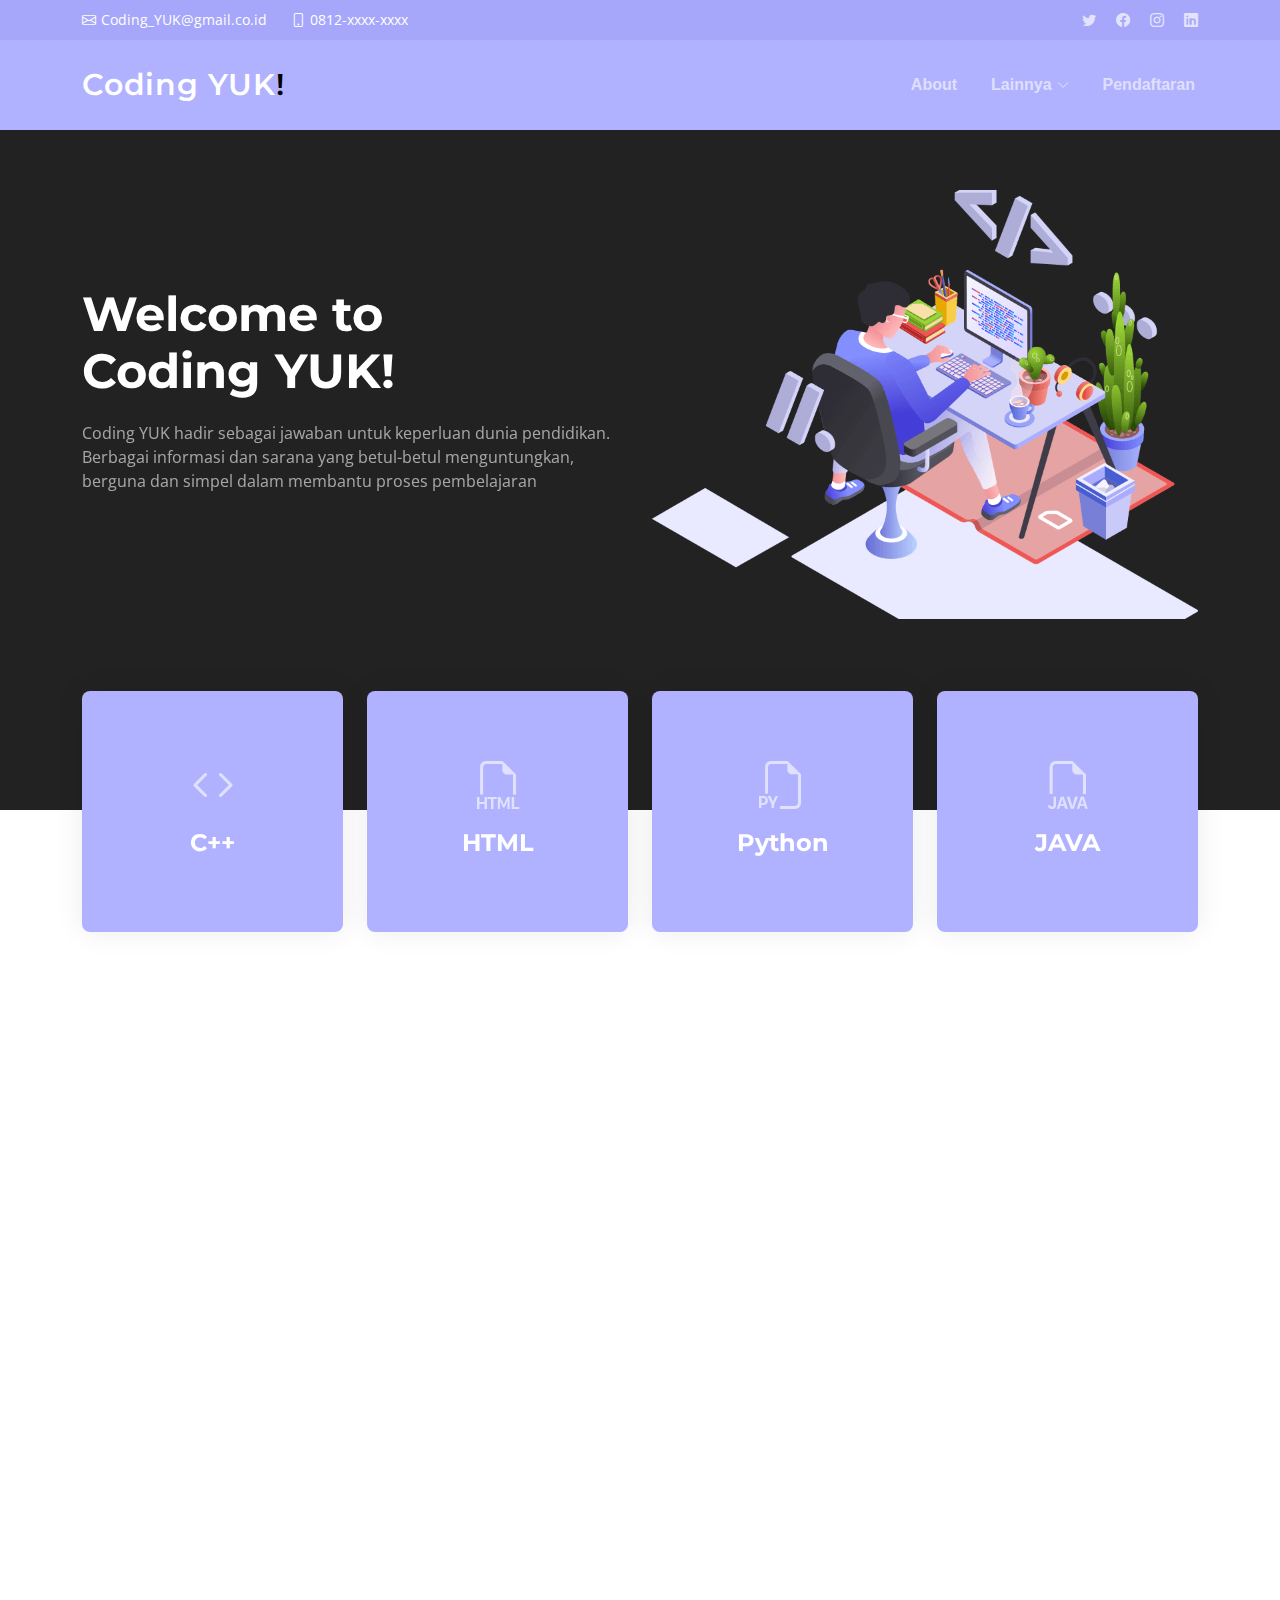
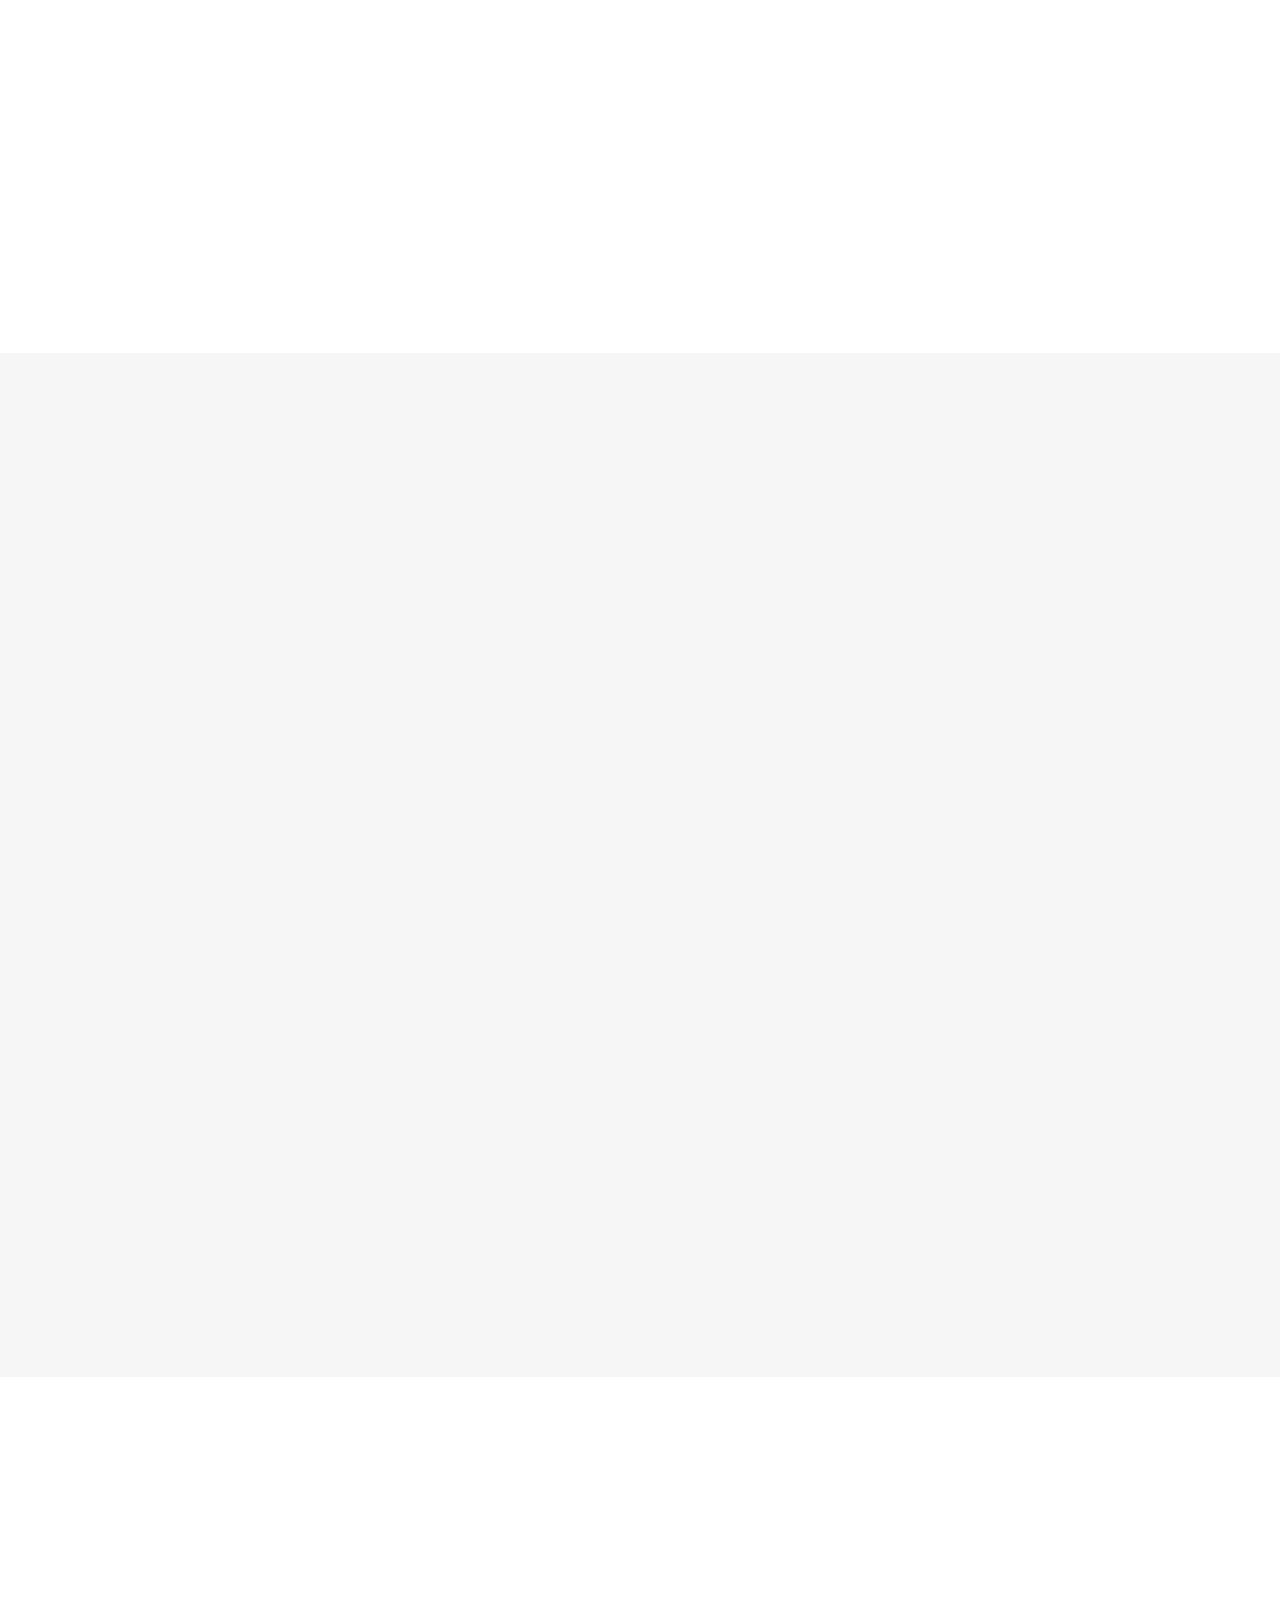
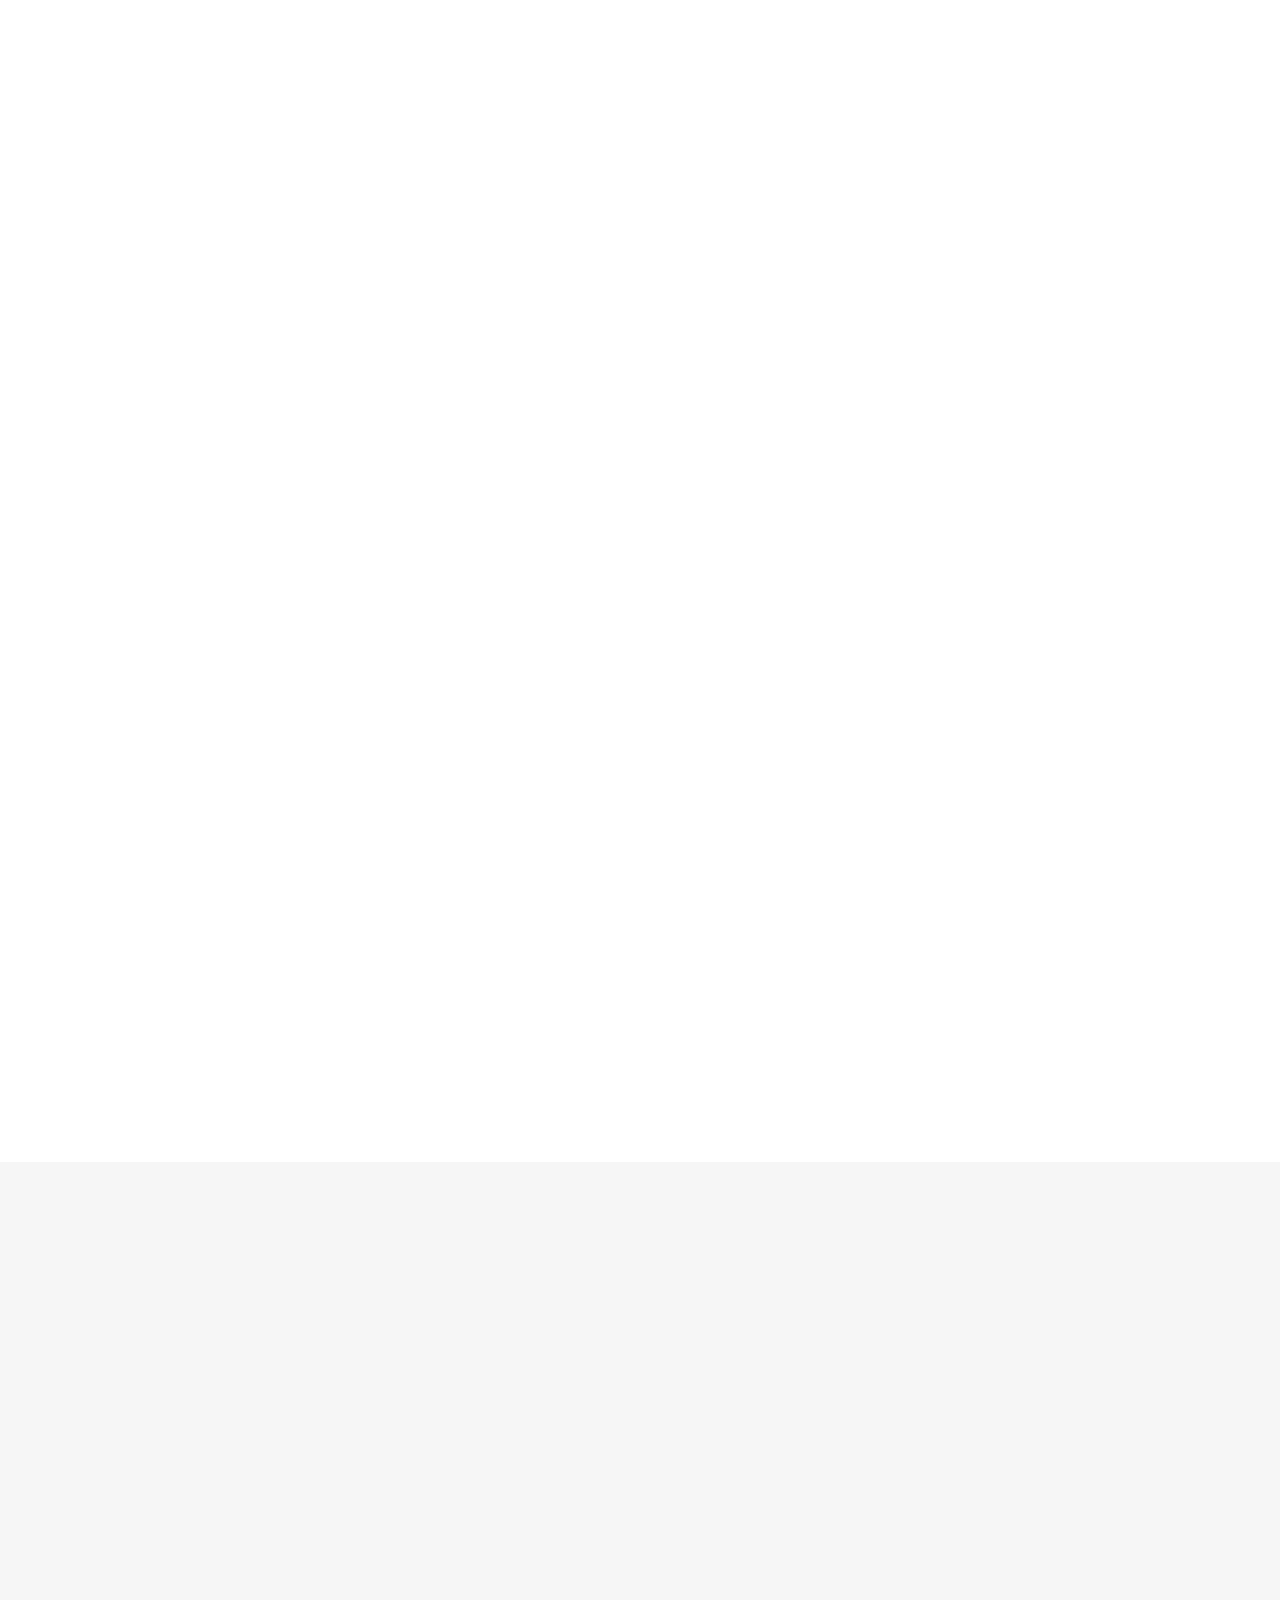
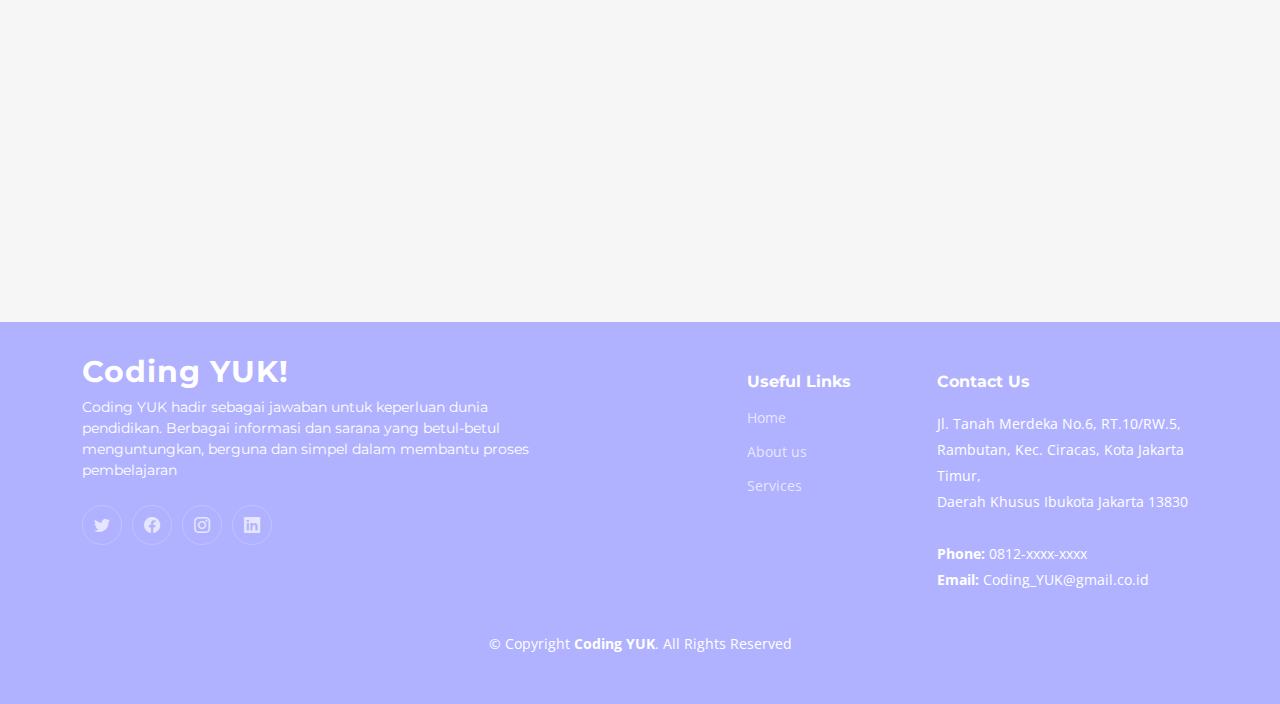
<file: index.html>
<!DOCTYPE html>
<html lang="en">

<head>
  <meta charset="utf-8">
  <meta content="width=device-width, initial-scale=1.0" name="viewport">

  <title>Coding YUK</title>
  <meta content="" name="description">
  <meta content="" name="keywords">

  <!-- Favicons -->
  <link href="assets/img/Index/logo.png" rel="icon">
  <link href="assets/img/Index/logo.png" rel="apple-touch-icon">

  <!-- Google Fonts -->
  <link rel="preconnect" href="https://fonts.googleapis.com">
  <link rel="preconnect" href="https://fonts.gstatic.com" crossorigin>
  <link href="https://fonts.googleapis.com/css2?family=Open+Sans:ital,wght@0,300;0,400;0,500;0,600;0,700;1,300;1,400;1,600;1,700&family=Montserrat:ital,wght@0,300;0,400;0,500;0,600;0,700;1,300;1,400;1,500;1,600;1,700&family=Raleway:ital,wght@0,300;0,400;0,500;0,600;0,700;1,300;1,400;1,500;1,600;1,700&display=swap" rel="stylesheet">

  <!-- Vendor CSS Files -->
  <link href="assets/vendor/bootstrap/css/bootstrap.min.css" rel="stylesheet">
  <link href="assets/vendor/bootstrap-icons/bootstrap-icons.css" rel="stylesheet">
  <link href="assets/vendor/aos/aos.css" rel="stylesheet">
  <link href="assets/vendor/glightbox/css/glightbox.min.css" rel="stylesheet">
  <link href="assets/vendor/swiper/swiper-bundle.min.css" rel="stylesheet">

  <!-- Template Main CSS File -->
  <link href="assets/css/main.css" rel="stylesheet">

  <!-- =======================================================
  * Template Name: Impact - v1.1.1
  * Template URL: https://bootstrapmade.com/impact-bootstrap-business-website-template/
  * Author: BootstrapMade.com
  * License: https://bootstrapmade.com/license/
  ======================================================== -->
</head>

<body>

  <!-- ======= Header ======= -->
  <section id="topbar" class="topbar d-flex align-items-center">
    <div class="container d-flex justify-content-center justify-content-md-between">
      <div class="contact-info d-flex align-items-center">
        <i class="bi bi-envelope d-flex align-items-center"><a href="mailto:contact@example.com">Coding_YUK@gmail.co.id</a></i>
        <i class="bi bi-phone d-flex align-items-center ms-4"><span>0812-xxxx-xxxx</span></i>
      </div>
      <div class="social-links d-none d-md-flex align-items-center">
        <a href="#" class="twitter"><i class="bi bi-twitter"></i></a>
        <a href="#" class="facebook"><i class="bi bi-facebook"></i></a>
        <a href="#" class="instagram"><i class="bi bi-instagram"></i></a>
        <a href="#" class="linkedin"><i class="bi bi-linkedin"></i></i></a>
      </div>
    </div>
  </section><!-- End Top Bar -->

  <header id="header" class="header d-flex align-items-center">

    <div class="container-fluid container-xl d-flex align-items-center justify-content-between">
      <a href="index.html" class="logo d-flex align-items-center">
        <!-- Uncomment the line below if you also wish to use an image logo -->
        <!-- <img src="assets/img/logo.png" alt=""> -->
        <h1>Coding YUK<span>!</span></h1>
      </a>
      <nav id="navbar" class="navbar">
        <ul>
          <li><a href="#about">About</a></li>
          <li class="dropdown"><a href="#"><span>Lainnya</span> <i class="bi bi-chevron-down dropdown-indicator"></i></a>
            <ul>
                  <li><a href="#services">Services</a></li>
                  <li><a href="#team">Team</a></li>
                  <li><a href="#contact">Contact</a></li>
            </ul>
            </li>
          <li><a href="regist.html">Pendaftaran</a></li>
        </ul>
      </nav><!-- .navbar -->

      <i class="mobile-nav-toggle mobile-nav-show bi bi-list"></i>
      <i class="mobile-nav-toggle mobile-nav-hide d-none bi bi-x"></i>

    </div>
  </header><!-- End Header -->
  <!-- End Header -->

  <!-- ======= Hero Section ======= -->
  <section id="hero" class="hero">
    <div class="container position-relative">
      <div class="row gy-5" data-aos="fade-in">
        <div class="col-lg-6 order-2 order-lg-1 d-flex flex-column justify-content-center text-center text-lg-start">
          <h2>Welcome to <br>Coding YUK!</h2>
          <p>Coding YUK hadir sebagai jawaban untuk keperluan dunia pendidikan. Berbagai informasi dan sarana yang betul-betul menguntungkan,
            berguna dan simpel dalam membantu proses pembelajaran
          </p>
        </div>
        <div class="col-lg-6 order-1 order-lg-2">
          <img src="assets/img/hero-img.png" class="img-fluid" alt="" data-aos="zoom-out" data-aos-delay="100">
        </div>
      </div>
    </div>

    <div class="icon-boxes position-relative">
      <div class="container position-relative">
        <div class="row gy-4 mt-5">

          <div class="col-xl-3 col-md-6" data-aos="fade-up" data-aos-delay="100">
            <div class="icon-box">
              <div class="icon"><i class="bi bi-code"></i></div>
              <h4 class="title"><a href="#" class="stretched-link">C++</a></h4>
            </div>
          </div>
          <!--End Icon Box -->

          <div class="col-xl-3 col-md-6" data-aos="fade-up" data-aos-delay="200">
            <div class="icon-box">
              <div class="icon"><i class="bi bi-filetype-html"></i></div>
              <h4 class="title"><a href="#" class="stretched-link">HTML</a></h4>
            </div>
          </div>
          <!--End Icon Box -->

          <div class="col-xl-3 col-md-6" data-aos="fade-up" data-aos-delay="300">
            <div class="icon-box">
              <div class="icon"><i class="bi bi-filetype-py"></i></div>
              <h4 class="title"><a href="#" class="stretched-link">Python</a></h4>
            </div>
          </div>
          <!--End Icon Box -->

          <div class="col-xl-3 col-md-6" data-aos="fade-up" data-aos-delay="500">
            <div class="icon-box">
              <div class="icon"><i class="bi bi-filetype-java"></i></div>
              <h4 class="title"><a href="#" class="stretched-link">JAVA</a></h4>
            </div>
          </div>
          <!--End Icon Box -->

        </div>
      </div>
    </div>

    </div>
  </section>
  <!-- End Hero Section -->

  <main id="main">

    <!-- ======= About Us Section ======= -->
    <section id="about" class="about">
      <div class="container" data-aos="fade-up">

        <div class="section-header">
          <h2>About Us</h2>
          <p></p>
        </div>

        <div class="row gy-4">
          <div class="col-lg-6">
            <img src="assets/img/about.png" class="img-fluid rounded-4 mb-4" alt="">
            <p>
              Coding YUK adalah sebuah platform belajar yang didirikan oleh beberapa anak muda dengan latar pendidikan informatika. Setelah melakukan berbagai kegiatan dan memiliki pengalaman 
            baik softskill maupun hardskill. dimana kami merasa bahwa indonesia memiliki potensi untuk maju di bidang teknologi, terlebih mengingat pertumbuhan 
            startup IT yang sangat pesat.
            </p>
            <p>
              Namun potensi tersebut tidak sejalan dengan sumber daya manusia yang masih belum kompeten. Ini yang membuat kami menghadirkan sebuah platform 
              untuk meningkatkan skill khususnya di bidang teknologi.
            </p>
          </div>
          <div class="col-lg-6">
            <div class="content ps-0 ps-lg-5">
              <p class="fst-italic">
                VISI dari diadakan platform ini untuk menciptakan sumber daya manusia yang kompeten dari berbagai latar belakang usia.
                
              </p>
              <ul>MISI : 
                <li><i class="bi bi-check-circle-fill"></i> Menyediakan kegiatan pembelajaran kondusif dan efektif. </li>
                <li><i class="bi bi-check-circle-fill"></i> Mempersiapkan lulusan yang mampu bersaing dan menjawab tantangan perkembangan teknologi di Indonesia.</li>
                <li><i class="bi bi-check-circle-fill"></i> Mempersiapkan lulusan yang kompeten dan mampu beradaptasi dengan lingkungan. </li>
              </ul>
              <p>
                Komitmen kami dimulai dengan membuat materi yang relevan dan merekrut para pengajar yang sesuai dengan keahliannya sehingga menciptakan 
                talenta digital yang bisa menyerap ilmu di dunia pekerjaan dan bukan hanya teori saja, namun juga dilengkapi pembelajaran berupa 
                studi kasus sehingga para member diharapkan bisa memahami materi lebih dalam.
              </p>

              <div class="position-relative mt-4">
                <img src="assets/img/Kampus.png" class="img-fluid rounded-4" alt="">
                <a href="https://youtu.be/CvJ5SvMxYXY" class="glightbox play-btn"></a>
              </div>
            </div>
          </div>
        </div>

      </div>
    </section><!-- End About Us Section -->


    <!-- ======= Our Services Section ======= -->
    <section id="services" class="services sections-bg">
      <div class="container" data-aos="fade-up">

        <div class="section-header">
          <h2>Our Services</h2>
          <p></p>
        </div>

        <div class="row gy-4" data-aos="fade-up" data-aos-delay="100">

          <div class="col-lg-4 col-md-6">
            <div class="service-item  position-relative">
              <div class="icon">
                <i class="bi bi-card-list"></i>
              </div>
              <h3>Akses Materi Selamanya</h3>
              <p>Akses penuh ke semua materi kursus yang tersedia secara permanen, tidak terbatas waktunya.</p>
              
            </div>
          </div><!-- End Service Item -->

          <div class="col-lg-4 col-md-6">
            <div class="service-item position-relative">
              <div class="icon">
                <i class="bi bi-clipboard2-pulse"></i>
              </div>
              <h3>Studi Kasus </h3>
              <p>Miliki akses ke studi kasus yang telah disusun oleh tim pendidik kami yang terdiri dari praktisi industri yang berpengalaman.</p>
              
            </div>
          </div><!-- End Service Item -->

          <div class="col-lg-4 col-md-6">
            <div class="service-item position-relative">
              <div class="icon">
                <i class="bi bi-person-workspace"></i>
              </div>
              <h3>Pengajar Berpengalaman</h3>
              <p>Pengajar yang tergabung dalam layanan Pengajar Berpengalaman telah melalui seleksi yang ketat, sehingga Anda dapat yakin bahwa Anda akan mendapatkan pengajaran yang berkualitas.</p>
              
            </div>
          </div><!-- End Service Item -->

          <div class="col-lg-4 col-md-6">
            <div class="service-item position-relative">
              <div class="icon">
                <i class="bi bi-mortarboard"></i>
              </div>
              <h3>Mendapatkan Sertifikat</h3>
              <p>Sertifikat yang akan Anda peroleh melalui layanan Mendapatkan Sertifikat merupakan bukti resmi dari kompetensi yang telah Anda miliki di bidang pemrograman.</p>
              
            </div>
          </div><!-- End Service Item -->

          <div class="col-lg-4 col-md-6">
            <div class="service-item position-relative">
              <div class="icon">
                <i class="bi bi-calendar4-week"></i>
              </div>
              <h3>Waktu Belajar Fleksibel</h3>
              <p>Memberikan Anda kebebasan untuk mempelajari materi kursus sesuai dengan kecepatan dan komitmen Anda sendiri.</p>
              
            </div>
          </div><!-- End Service Item -->

          <div class="col-lg-4 col-md-6">
            <div class="service-item position-relative">
              <div class="icon">
                <i class="bi bi-chat-square-text"></i>
              </div>
              <h3>Berbahasa Indonesia & Inggris</h3>
              <p>Memungkinkan Anda untuk memperoleh pengetahuan dan kompetensi di bidang pemrograman dalam bahasa yang paling mudah dipahami oleh Anda.</p>
              
            </div>
          </div><!-- End Service Item -->

        </div>

      </div>
    </section><!-- End Our Services Section -->

    <!-- ======= Testimonials Section ======= -->
    <section id="testimonials" class="testimonials">
      <div class="container" data-aos="fade-up">

        <div class="section-header">
          <h2>Testimonials</h2>
          <p></p>
        </div>

        <div class="slides-3 swiper" data-aos="fade-up" data-aos-delay="100">
          <div class="swiper-wrapper">

            <div class="swiper-slide">
              <div class="testimonial-wrap">
                <div class="testimonial-item">
                  <div class="d-flex align-items-center">
                    <img src="assets/img/testimonials/testimonials-1.png" class="testimonial-img flex-shrink-0" alt="">
                    <div>
                      <h3>Kivandi Nugroho</h3>
                      <h4>Mahasiswa Informatika</h4>
                      <div class="stars">
                        <i class="bi bi-star-fill"></i><i class="bi bi-star-fill"></i><i class="bi bi-star-fill"></i><i class="bi bi-star-fill"></i><i class="bi bi-star-fill"></i>
                      </div>
                    </div>
                  </div>
                  <p>
                    <i class="bi bi-quote quote-icon-left"></i>
                    Saya khusus mendedikasikan waktu saya untuk belajar ngoding. Di Coding Yuk belajarnya step by step, library-nya up-to-date. Kalau ada eror, nggak bingung. Di sini saya juga belajar untuk nggak asal coding. CV pun jadi bagus. Saya jadi percaya diri.
                    <i class="bi bi-quote quote-icon-right"></i>
                  </p>
                </div>
              </div>
            </div><!-- End testimonial item -->

            <div class="swiper-slide">
              <div class="testimonial-wrap">
                <div class="testimonial-item">
                  <div class="d-flex align-items-center">
                    <img src="assets/img/testimonials/testimonials-2.png" class="testimonial-img flex-shrink-0" alt="">
                    <div>
                      <h3>Laila Atikah Sari</h3>
                      <h4>Mahasiswa Informatika</h4>
                      <div class="stars">
                        <i class="bi bi-star-fill"></i><i class="bi bi-star-fill"></i><i class="bi bi-star-fill"></i><i class="bi bi-star-fill"></i><i class="bi bi-star-fill"></i>
                      </div>
                    </div>
                  </div>
                  <p>
                    <i class="bi bi-quote quote-icon-left"></i>
                    Saya khusus mendedikasikan waktu saya untuk belajar ngoding. Di Coding Yuk belajarnya step by step, library-nya up-to-date. Kalau ada eror, nggak bingung. Di sini saya juga belajar untuk nggak asal coding. CV pun jadi bagus. Saya jadi percaya diri.
                    <i class="bi bi-quote quote-icon-right"></i>
                  </p>
                </div>
              </div>
            </div><!-- End testimonial item -->

            <div class="swiper-slide">
              <div class="testimonial-wrap">
                <div class="testimonial-item">
                  <div class="d-flex align-items-center">
                    <img src="assets/img/testimonials/testimonials-3.png" class="testimonial-img flex-shrink-0" alt="">
                    <div>
                      <h3>Meliyawati</h3>
                      <h4>Mahasiswa Informatika</h4>
                      <div class="stars">
                        <i class="bi bi-star-fill"></i><i class="bi bi-star-fill"></i><i class="bi bi-star-fill"></i><i class="bi bi-star-fill"></i><i class="bi bi-star-fill"></i>
                      </div>
                    </div>
                  </div>
                  <p>
                    <i class="bi bi-quote quote-icon-left"></i>
                    Saya khusus mendedikasikan waktu saya untuk belajar ngoding. Di Coding Yuk belajarnya step by step, library-nya up-to-date. Kalau ada eror, nggak bingung. Di sini saya juga belajar untuk nggak asal coding. CV pun jadi bagus. Saya jadi percaya diri.
                    <i class="bi bi-quote quote-icon-right"></i>
                  </p>
                </div>
              </div>
            </div><!-- End testimonial item -->

            <div class="swiper-slide">
              <div class="testimonial-wrap">
                <div class="testimonial-item">
                  <div class="d-flex align-items-center">
                    <img src="assets/img/testimonials/testimonials-4.jpg" class="testimonial-img flex-shrink-0" alt="">
                    <div>
                      <h3>M. Alfin Mansyur</h3>
                      <h4>Mahasiswa Informatika</h4>
                      <div class="stars">
                        <i class="bi bi-star-fill"></i><i class="bi bi-star-fill"></i><i class="bi bi-star-fill"></i><i class="bi bi-star-fill"></i><i class="bi bi-star-fill"></i>
                      </div>
                    </div>
                  </div>
                  <p>
                    <i class="bi bi-quote quote-icon-left"></i>
                    Saya khusus mendedikasikan waktu saya untuk belajar ngoding. Di Coding Yuk belajarnya step by step, library-nya up-to-date. Kalau ada eror, nggak bingung. Di sini saya juga belajar untuk nggak asal coding. CV pun jadi bagus. Saya jadi percaya diri.
                    <i class="bi bi-quote quote-icon-right"></i>
                  </p>
                </div>
              </div>
            </div><!-- End testimonial item -->

          </div>
          <div class="swiper-pagination"></div>
        </div>

      </div>
    </section><!-- End Testimonials Section -->

    <!-- ======= Our Team Section ======= -->
    <section id="team" class="team">
      <div class="container" data-aos="fade-up">

        <div class="section-header">
          <h2>Our Team</h2>
          <p></p>
        </div>

        <div class="row gy-4">

          <div class="col-xl-3 col-md-6 d-flex" data-aos="fade-up" data-aos-delay="100">
            <div class="member">
              <img src="assets/img/team/team-1.png" class="img-fluid" alt="">
              <h4>Kivandi Nugroho</h4>
              <span>Web Development</span>
              <div class="social">
                <a href="#"><i class="bi bi-twitter"></i></a>
                <a href="#"><i class="bi bi-facebook"></i></a>
                <a href="#"><i class="bi bi-instagram"></i></a>
                <a href="#"><i class="bi bi-linkedin"></i></a>
              </div>
            </div>
          </div><!-- End Team Member -->

          <div class="col-xl-3 col-md-6 d-flex" data-aos="fade-up" data-aos-delay="200">
            <div class="member">
              <img src="assets/img/team/team-2.png" class="img-fluid" alt="">
              <h4>Laila Atikah Sari</h4>
              <span>Content</span>
              <div class="social">
                <a href="https://twitter.com/tikasari7?t=jZ30FZ27a09muxBRrMYH1w&s=08"><i class="bi bi-twitter"></i></a>
                <a href="https://www.facebook.com/laila.tikasary?mibextid=ZbWKwL"><i class="bi bi-facebook"></i></a>
                <a href="https://instagram.com/laila_tikasary?igshid=ZDdkNTZiNTM="><i class="bi bi-instagram"></i></a>
                <a href="#"><i class="bi bi-linkedin"></i></a>
              </div>
            </div>
          </div><!-- End Team Member -->

          <div class="col-xl-3 col-md-6 d-flex" data-aos="fade-up" data-aos-delay="300">
            <div class="member">
              <img src="assets/img/team/team-3.jpg" class="img-fluid" alt="">
              <h4>M. Alfin Mansyur</h4>
              <span>Web Designer</span>
              <div class="social">
                <a href="#"><i class="bi bi-twitter"></i></a>
                <a href="#"><i class="bi bi-facebook"></i></a>
                <a href="#"><i class="bi bi-instagram"></i></a>
                <a href="#"><i class="bi bi-linkedin"></i></a>
              </div>
            </div>
          </div><!-- End Team Member -->

          <div class="col-xl-3 col-md-6 d-flex" data-aos="fade-up" data-aos-delay="400">
            <div class="member">
              <img src="assets/img/team/team-4.png" class="img-fluid" alt="">
              <h4>Meliyawati</h4>
              <span>Content</span>
              <div class="social">
                <a href="#"><i class="bi bi-twitter"></i></a>
                <a href="#"><i class="bi bi-facebook"></i></a>
                <a href="https://instagram.com/hey.mlywt?igshid=YmMyMTA2M2Y="><i class="bi bi-instagram"></i></a>
                <a href="#"><i class="bi bi-linkedin"></i></a>
              </div>
            </div>
          </div><!-- End Team Member -->

        </div>

      </div>
    </section><!-- End Our Team Section -->

    <!-- ======= Contact Section ======= -->
    <section id="contact" class="contact sections-bg">
      <div class="container" data-aos="fade-up">

        <div class="section-header">
          <h2>Contact</h2>
          <p></p>
        </div>

        <div class="row gx-lg-0 gy-4">

          <div class="col-lg-4">

            <div class="info-container d-flex flex-column align-items-center justify-content-center">
              <div class="info-item d-flex">
                <i class="bi bi-geo-alt flex-shrink-0"></i>
                <div>
                  <h4>Location:</h4>
                  <p>Jl. Tanah Merdeka No.6, RT.10/RW.5 13830 <br><br></p>
                </div>
              </div><!-- End Info Item -->

              <div class="info-item d-flex">
                <i class="bi bi-envelope flex-shrink-0"></i>
                <div>
                  <h4>Email:</h4>
                  <p>Coding_YUK@gmail.co.id</p>
                </div>
              </div><!-- End Info Item -->

              <div class="info-item d-flex">
                <i class="bi bi-phone flex-shrink-0"></i>
                <div>
                  <h4>Call:</h4>
                  <p>0812-xxxx-xxxx</p>
                </div>
              </div><!-- End Info Item -->

              <div class="info-item d-flex">
                <i class="bi bi-clock flex-shrink-0"></i>
                <div>
                  <h4>Open Hours:</h4>
                  <p>Mon-Sat: 11AM - 23PM</p>
                </div>
              </div><!-- End Info Item -->
            </div>

          </div>

          <div class="col-lg-8">
            <form action="forms/contact.php" method="post" role="form" class="php-email-form">
              <div class="row">
                <div class="col-md-6 form-group">
                  <input type="text" name="name" class="form-control" id="name" placeholder="Your Name" required>
                </div>
                <div class="col-md-6 form-group mt-3 mt-md-0">
                  <input type="email" class="form-control" name="email" id="email" placeholder="Your Email" required>
                </div>
              </div>
              <div class="form-group mt-3">
                <input type="text" class="form-control" name="subject" id="subject" placeholder="Subject" required>
              </div>
              <div class="form-group mt-3">
                <textarea class="form-control" name="message" rows="7" placeholder="Message" required></textarea>
              </div>
              <div class="my-3">
                <div class="loading">Loading</div>
                <div class="error-message"></div>
                <div class="sent-message">Your message has been sent. Thank you!</div>
              </div>
              <div class="text-center"><button type="submit">Send Message</button></div>
            </form>
          </div><!-- End Contact Form -->

        </div>

      </div>
    </section><!-- End Contact Section -->

  </main><!-- End #main -->

  <!-- ======= Footer ======= -->
  <footer id="footer" class="footer">

    <div class="container">
      <div class="row gy-4">
        <div class="col-lg-5 col-md-12 footer-info">
          <a href="index.html" class="logo d-flex align-items-center">
            <span>Coding YUK!</span>
          </a>
          <p>Coding YUK hadir sebagai jawaban untuk keperluan dunia pendidikan. Berbagai informasi dan sarana yang betul-betul menguntungkan,
            berguna dan simpel dalam membantu proses pembelajaran</p>
          <div class="social-links d-flex mt-4">
            <a href="#" class="twitter"><i class="bi bi-twitter"></i></a>
            <a href="#" class="facebook"><i class="bi bi-facebook"></i></a>
            <a href="#" class="instagram"><i class="bi bi-instagram"></i></a>
            <a href="#" class="linkedin"><i class="bi bi-linkedin"></i></a>
          </div>
        </div>

        <div class="col-lg-2 col-6 footer-links">
       
        </div>

        <div class="col-lg-2 col-6 footer-links">
          <h4>Useful Links</h4>
          <ul>
            <li><a href="#">Home</a></li>
            <li><a href="#">About us</a></li>
            <li><a href="#">Services</a></li>
          </ul>
        </div>

        <div class="col-lg-3 col-md-12 footer-contact text-center text-md-start">
          <h4>Contact Us</h4>
          <p>
            Jl. Tanah Merdeka No.6, RT.10/RW.5,<br>
            Rambutan, Kec. Ciracas, Kota Jakarta Timur,<br>
            Daerah Khusus Ibukota Jakarta 13830 <br><br>
            <strong>Phone:</strong> 0812-xxxx-xxxx<br>
            <strong>Email:</strong> Coding_YUK@gmail.co.id<br>
          </p>

        </div>

      </div>
    </div>

    <div class="container mt-4">
      <div class="copyright">
        &copy; Copyright <strong><span>Coding YUK</span></strong>. All Rights Reserved
      </div>
    </div>

  </footer><!-- End Footer -->
  <!-- End Footer -->

  <a href="#" class="scroll-top d-flex align-items-center justify-content-center"><i class="bi bi-arrow-up-short"></i></a>

  <div id="preloader"></div>

  <!-- Vendor JS Files -->
  <script src="assets/vendor/bootstrap/js/bootstrap.bundle.min.js"></script>
  <script src="assets/vendor/aos/aos.js"></script>
  <script src="assets/vendor/glightbox/js/glightbox.min.js"></script>
  <script src="assets/vendor/purecounter/purecounter_vanilla.js"></script>
  <script src="assets/vendor/swiper/swiper-bundle.min.js"></script>
  <script src="assets/vendor/isotope-layout/isotope.pkgd.min.js"></script>
  <script src="assets/vendor/php-email-form/validate.js"></script>

  <!-- Template Main JS File -->
  <script src="assets/js/main.js"></script>

</body>

</html>
</file>
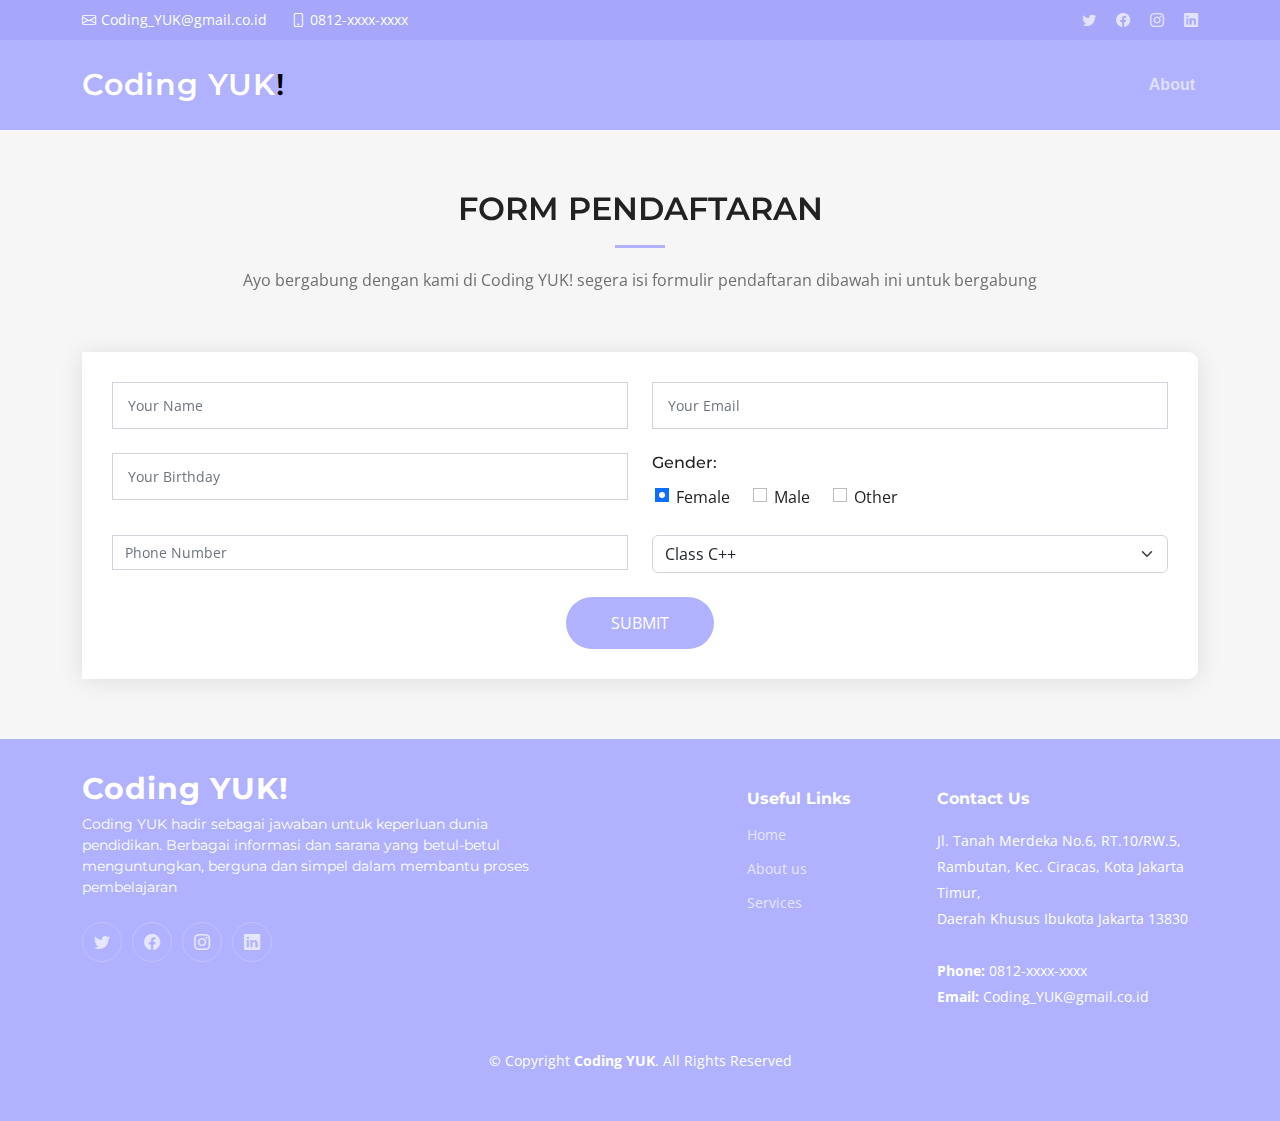
<file: regist.html>
<!DOCTYPE html>
<html lang="en">

<head>
  <meta charset="utf-8">
  <meta content="width=device-width, initial-scale=1.0" name="viewport">

  <title>Coding YUK</title>
  <meta content="" name="description">
  <meta content="" name="keywords">

  <!-- Favicons -->
  <link href="assets/img/Index/logo.png" rel="icon">
  <link href="assets/img/Index/logo.png" rel="apple-touch-icon">

  <!-- Google Fonts -->
  <link rel="preconnect" href="https://fonts.googleapis.com">
  <link rel="preconnect" href="https://fonts.gstatic.com" crossorigin>
  <link href="https://fonts.googleapis.com/css2?family=Open+Sans:ital,wght@0,300;0,400;0,500;0,600;0,700;1,300;1,400;1,600;1,700&family=Montserrat:ital,wght@0,300;0,400;0,500;0,600;0,700;1,300;1,400;1,500;1,600;1,700&family=Raleway:ital,wght@0,300;0,400;0,500;0,600;0,700;1,300;1,400;1,500;1,600;1,700&display=swap" rel="stylesheet">

  <!-- Vendor CSS Files -->
  <link href="assets/vendor/bootstrap/css/bootstrap.min.css" rel="stylesheet">
  <link href="assets/vendor/bootstrap-icons/bootstrap-icons.css" rel="stylesheet">
  <link href="assets/vendor/aos/aos.css" rel="stylesheet">
  <link href="assets/vendor/glightbox/css/glightbox.min.css" rel="stylesheet">
  <link href="assets/vendor/swiper/swiper-bundle.min.css" rel="stylesheet">

  <!-- Template Main CSS File -->
  <link href="assets/css/main.css" rel="stylesheet">

  <!-- =======================================================
  * Template Name: Impact - v1.1.1
  * Template URL: https://bootstrapmade.com/impact-bootstrap-business-website-template/
  * Author: BootstrapMade.com
  * License: https://bootstrapmade.com/license/
  ======================================================== -->
</head>

<body>

  <!-- ======= Header ======= -->
  <section id="topbar" class="topbar d-flex align-items-center">
    <div class="container d-flex justify-content-center justify-content-md-between">
      <div class="contact-info d-flex align-items-center">
        <i class="bi bi-envelope d-flex align-items-center"><a href="mailto:contact@example.com">Coding_YUK@gmail.co.id</a></i>
        <i class="bi bi-phone d-flex align-items-center ms-4"><span>0812-xxxx-xxxx</span></i>
      </div>
      <div class="social-links d-none d-md-flex align-items-center">
        <a href="#" class="twitter"><i class="bi bi-twitter"></i></a>
        <a href="#" class="facebook"><i class="bi bi-facebook"></i></a>
        <a href="#" class="instagram"><i class="bi bi-instagram"></i></a>
        <a href="#" class="linkedin"><i class="bi bi-linkedin"></i></i></a>
      </div>
    </div>
  </section><!-- End Top Bar -->

  <header id="header" class="header d-flex align-items-center">

    <div class="container-fluid container-xl d-flex align-items-center justify-content-between">
      <a href="index.html" class="logo d-flex align-items-center">
        <!-- Uncomment the line below if you also wish to use an image logo -->
        <!-- <img src="assets/img/logo.png" alt=""> -->
        <h1>Coding YUK<span>!</span></h1>
      </a>
      <nav id="navbar" class="navbar">
        <ul>
          <li><a href="index.html">About</a></li>
        </ul>
      </nav><!-- .navbar -->

      <i class="mobile-nav-toggle mobile-nav-show bi bi-list"></i>
      <i class="mobile-nav-toggle mobile-nav-hide d-none bi bi-x"></i>

    </div>
  </header><!-- End Header -->
  <!-- End Header -->

  <main id="main">

    <!-- ======= Contact Section ======= -->
    <section id="contact" class="contact sections-bg">
      <div class="container" data-aos="fade-up">

        <div class="section-header">
          <h2>FORM PENDAFTARAN</h2>
          <p>Ayo bergabung dengan kami di Coding YUK! segera isi formulir pendaftaran dibawah ini untuk bergabung</p>
        </div>

        <div class="row gx-lg-0 gy-4">

          <div class="col-lg-12">
            <form action="forms/regist.php" method="post" role="form" class="php-email-form">
              <div class="row">
                <div class="col-md-6 form-group">
                  <input type="text" name="name" class="form-control" id="name" placeholder="Your Name" required>
                </div>
                <div class="col-md-6 form-group mt-3 mt-md-0">
                  <input type="email" class="form-control" name="email" id="email" placeholder="Your Email" required>
                </div>
              </div>
              <div class="row">
                <div class="col-md-6 form-group mt-3">
                  <input type="text" class="form-control" name="birthday"s id="birthday" placeholder="Your Birthday" required>
                </div>
                <div class="col-md-6 form-group mt-3">
                  <h6 class="mb-2 pb-1">Gender: </h6>
                  <div class="form-check form-check-inline">
                    <input class="form-check-input" type="radio" name="inlineRadioOptions" id="femaleGender"
                      value="option1" checked />
                    <label class="form-check-label" for="femaleGender">Female</label>
                  </div>

                  <div class="form-check form-check-inline">
                    <input class="form-check-input" type="radio" name="inlineRadioOptions" id="maleGender"
                      value="option2" />
                    <label class="form-check-label" for="maleGender">Male</label>
                  </div>

                  <div class="form-check form-check-inline">
                    <input class="form-check-input" type="radio" name="inlineRadioOptions" id="otherGender"
                      value="option3" />
                    <label class="form-check-label" for="otherGender">Other</label>
                  </div>
                </div>
              </div>
              <div class="row">
                <div class="col-md-6  form-group mt-3">
                  <input type="tel" class="form-control" name="phoneNumber" id="phoneNumber" placeholder="Phone Number" required>
                </div>
                <div class="col-md-6 form-group mt-3">

                    <select class="form-select">
                      <option value="1" disabled>Class</option>
                      <option value="2">Class C++</option>
                      <option value="3">Class HTML</option>
                      <option value="4">Class Python</option>
                      <option value="5">Class Java</option>
                    </select>
    
                </div>
              </div>
              <div class="my-3">
                <div class="loading">Loading</div>
                <div class="error-message"></div>
                <div class="sent-message">Your message has been sent. Thank you!</div>
              </div>
              <div class="text-center"><button type="submit">SUBMIT</button></div>
            </form>
          </div><!-- End Contact Form -->

        </div>

      </div>
    </section><!-- End Contact Section -->

  </main><!-- End #main -->

  <!-- ======= Footer ======= -->
  <footer id="footer" class="footer">

    <div class="container">
      <div class="row gy-4">
        <div class="col-lg-5 col-md-12 footer-info">
          <a href="index.html" class="logo d-flex align-items-center">
            <span>Coding YUK!</span>
          </a>
          <p>Coding YUK hadir sebagai jawaban untuk keperluan dunia pendidikan. Berbagai informasi dan sarana yang betul-betul menguntungkan,
            berguna dan simpel dalam membantu proses pembelajaran</p>
          <div class="social-links d-flex mt-4">
            <a href="#" class="twitter"><i class="bi bi-twitter"></i></a>
            <a href="#" class="facebook"><i class="bi bi-facebook"></i></a>
            <a href="#" class="instagram"><i class="bi bi-instagram"></i></a>
            <a href="#" class="linkedin"><i class="bi bi-linkedin"></i></a>
          </div>
        </div>

        <div class="col-lg-2 col-6 footer-links">
       
        </div>

        <div class="col-lg-2 col-6 footer-links">
          <h4>Useful Links</h4>
          <ul>
            <li><a href="#">Home</a></li>
            <li><a href="#">About us</a></li>
            <li><a href="#">Services</a></li>
          </ul>
        </div>

        <div class="col-lg-3 col-md-12 footer-contact text-center text-md-start">
          <h4>Contact Us</h4>
          <p>
            Jl. Tanah Merdeka No.6, RT.10/RW.5,<br>
            Rambutan, Kec. Ciracas, Kota Jakarta Timur,<br>
            Daerah Khusus Ibukota Jakarta 13830 <br><br>
            <strong>Phone:</strong> 0812-xxxx-xxxx<br>
            <strong>Email:</strong> Coding_YUK@gmail.co.id<br>
          </p>

        </div>

      </div>
    </div>

    <div class="container mt-4">
      <div class="copyright">
        &copy; Copyright <strong><span>Coding YUK</span></strong>. All Rights Reserved
      </div>
    </div>

  </footer><!-- End Footer -->
  <!-- End Footer -->

  <a href="#" class="scroll-top d-flex align-items-center justify-content-center"><i class="bi bi-arrow-up-short"></i></a>

  <div id="preloader"></div>

  <!-- Vendor JS Files -->
  <script src="assets/vendor/bootstrap/js/bootstrap.bundle.min.js"></script>
  <script src="assets/vendor/aos/aos.js"></script>
  <script src="assets/vendor/glightbox/js/glightbox.min.js"></script>
  <script src="assets/vendor/purecounter/purecounter_vanilla.js"></script>
  <script src="assets/vendor/swiper/swiper-bundle.min.js"></script>
  <script src="assets/vendor/isotope-layout/isotope.pkgd.min.js"></script>
  <script src="assets/vendor/php-email-form/validate.js"></script>

  <!-- Template Main JS File -->
  <script src="assets/js/main.js"></script>

</body>

</html>
</file>
<file: assets/css/main.css>
/**
* Template Name: Impact - v1.1.1
* Template URL: https://bootstrapmade.com/impact-bootstrap-business-website-template/
* Author: BootstrapMade.com
* License: https://bootstrapmade.com/license/
*/

/*--------------------------------------------------------------
# Set main reusable colors and fonts using CSS variables
# Learn more about CSS variables at https://developer.mozilla.org/en-US/docs/Web/CSS/Using_CSS_custom_properties
--------------------------------------------------------------*/
/* Fonts */
:root {
  --font-default: "Open Sans", system-ui, -apple-system, "Segoe UI", Roboto, "Helvetica Neue", Arial, "Noto Sans", "Liberation Sans", sans-serif, "Apple Color Emoji", "Segoe UI Emoji", "Segoe UI Symbol", "Noto Color Emoji";
  --font-primary: "Montserrat", sans-serif;
  --font-secondary: "Poppins", sans-serif;
}

/* Colors */
:root {
  --color-default: #222222;
  --color-primary: #B1B2FF;
  --color-secondary: #B1B2FF;
}

/* Smooth scroll behavior */
:root {
  scroll-behavior: smooth;
}

/*--------------------------------------------------------------
# General
--------------------------------------------------------------*/
body {
  font-family: var(--font-default);
  color: var(--color-default);
}

a {
  color: var(--color-primary);
  text-decoration: none;
}

a:hover {
  color: #B1B2FF;
  text-decoration: none;
}

h1,
h2,
h3,
h4,
h5,
h6 {
  font-family: var(--font-primary);
}

/*--------------------------------------------------------------
# Sections & Section Header
--------------------------------------------------------------*/
section {
  padding: 60px 0;
  overflow: hidden;
}

.sections-bg {
  background-color: #f6f6f6;
}

.section-header {
  text-align: center;
  padding-bottom: 60px;
}

.section-header h2 {
  font-size: 32px;
  font-weight: 600;
  margin-bottom: 20px;
  padding-bottom: 20px;
  position: relative;
}

.section-header h2:after {
  content: "";
  position: absolute;
  display: block;
  width: 50px;
  height: 3px;
  background: var(--color-primary);
  left: 0;
  right: 0;
  bottom: 0;
  margin: auto;
}

.section-header p {
  margin-bottom: 0;
  color: #6f6f6f;
}

/*--------------------------------------------------------------
# Breadcrumbs
--------------------------------------------------------------*/
.breadcrumbs .page-header {
  padding: 60px 0 60px 0;
  min-height: 20vh;
  position: relative;
  background-color: var(--color-primary);
}

.breadcrumbs .page-header h2 {
  font-size: 56px;
  font-weight: 500;
  color: #fff;
  font-family: var(--font-secondary);
}

.breadcrumbs .page-header p {
  color: rgba(255, 255, 255, 0.8);
}

.breadcrumbs nav {
  background-color: #f6f6f6;
  padding: 20px 0;
}

.breadcrumbs nav ol {
  display: flex;
  flex-wrap: wrap;
  list-style: none;
  margin: 0;
  padding: 0;
  font-size: 16px;
  font-weight: 600;
  color: var(--color-default);
}

.breadcrumbs nav ol a {
  color: var(--color-primary);
  transition: 0.3s;
}

.breadcrumbs nav ol a:hover {
  text-decoration: underline;
}

.breadcrumbs nav ol li+li {
  padding-left: 10px;
}

.breadcrumbs nav ol li+li::before {
  display: inline-block;
  padding-right: 10px;
  color: var(--color-secondary);
  content: "/";
}

/*--------------------------------------------------------------
# Scroll top button
--------------------------------------------------------------*/
.scroll-top {
  position: fixed;
  visibility: hidden;
  opacity: 0;
  right: 15px;
  bottom: -15px;
  z-index: 99999;
  background: var(--color-secondary);
  width: 44px;
  height: 44px;
  border-radius: 50px;
  transition: all 0.4s;
}

.scroll-top i {
  font-size: 24px;
  color: #fff;
  line-height: 0;
}

.scroll-top:hover {
  background: #a1a2f7;
  color: #fff;
}

.scroll-top.active {
  visibility: visible;
  opacity: 1;
  bottom: 15px;
}

/*--------------------------------------------------------------
# Preloader
--------------------------------------------------------------*/
#preloader {
  position: fixed;
  inset: 0;
  z-index: 999999;
  overflow: hidden;
  background: #fff;
  transition: all 0.6s ease-out;
}

#preloader:before {
  content: "";
  position: fixed;
  top: calc(50% - 30px);
  left: calc(50% - 30px);
  border: 6px solid #fff;
  border-color: var(--color-primary) transparent var(--color-primary) transparent;
  border-radius: 50%;
  width: 60px;
  height: 60px;
  -webkit-animation: animate-preloader 1.5s linear infinite;
  animation: animate-preloader 1.5s linear infinite;
}

@-webkit-keyframes animate-preloader {
  0% {
    transform: rotate(0deg);
  }

  100% {
    transform: rotate(360deg);
  }
}

@keyframes animate-preloader {
  0% {
    transform: rotate(0deg);
  }

  100% {
    transform: rotate(360deg);
  }
}

/*--------------------------------------------------------------
# Disable aos animation delay on mobile devices
--------------------------------------------------------------*/
@media screen and (max-width: 768px) {
  [data-aos-delay] {
    transition-delay: 0 !important;
  }
}

/*--------------------------------------------------------------
# Header
--------------------------------------------------------------*/
.topbar {
  background: #a6a7fa;
  height: 40px;
  font-size: 14px;
  transition: all 0.5s;
  color: #fff;
  padding: 0;
}

.topbar .contact-info i {
  font-style: normal;
  color: #fff;
  line-height: 0;
}

.topbar .contact-info i a,
.topbar .contact-info i span {
  padding-left: 5px;
  color: #fff;
}

@media (max-width: 575px) {

  .topbar .contact-info i a,
  .topbar .contact-info i span {
    font-size: 13px;
  }
}

.topbar .contact-info i a {
  line-height: 0;
  transition: 0.3s;
}

.topbar .contact-info i a:hover {
  color: #fff;
  text-decoration: underline;
}

.topbar .social-links a {
  color: rgba(255, 255, 255, 0.7);
  line-height: 0;
  transition: 0.3s;
  margin-left: 20px;
}

.topbar .social-links a:hover {
  color: #fff;
}

.header {
  transition: all 0.5s;
  z-index: 997;
  height: 90px;
  background-color: #B1B2FF;
}

.header.sticked {
  position: fixed;
  top: 0;
  right: 0;
  left: 0;
  height: 70px;
  box-shadow: 0px 2px 20px rgba(0, 0, 0, 0.1);
}

.header .logo img {
  max-height: 40px;
  margin-right: 6px;
}

.header .logo h1 {
  font-size: 30px;
  margin: 0;
  font-weight: 600;
  letter-spacing: 0.8px;
  color: #fff;
  font-family: var(--font-primary);
}

.header .logo h1 span {
  color: #000000;
}

.sticked-header-offset {
  margin-top: 70px;
}

section {
  scroll-margin-top: 70px;
}

/*--------------------------------------------------------------
# Desktop Navigation
--------------------------------------------------------------*/
@media (min-width: 1280px) {
  .navbar {
    padding: 0;
  }

  .navbar ul {
    margin: 0;
    padding: 0;
    display: flex;
    list-style: none;
    align-items: center;
  }

  .navbar li {
    position: relative;
  }

  .navbar>ul>li {
    white-space: nowrap;
    padding: 10px 0 10px 28px;
  }

  .navbar a,
  .navbar a:focus {
    display: flex;
    align-items: center;
    justify-content: space-between;
    padding: 0 3px;
    font-family: var(--font-secondary);
    font-size: 16px;
    font-weight: 600;
    color: rgba(255, 255, 255, 0.6);
    white-space: nowrap;
    transition: 0.3s;
    position: relative;
  }

  .navbar a i,
  .navbar a:focus i {
    font-size: 12px;
    line-height: 0;
    margin-left: 5px;
  }

  .navbar>ul>li>a:before {
    content: "";
    position: absolute;
    width: 100%;
    height: 2px;
    bottom: -6px;
    left: 0;
    background-color: var(--color-default);
    visibility: hidden;
    width: 0px;
    transition: all 0.3s ease-in-out 0s;
  }

  .navbar a:hover:before,
  .navbar li:hover>a:before,
  .navbar .active:before {
    visibility: visible;
    width: 100%;
  }

  .navbar a:hover,
  .navbar .active,
  .navbar .active:focus,
  .navbar li:hover>a {
    color: #fff;
  }

  .navbar .dropdown ul {
    display: block;
    position: absolute;
    left: 28px;
    top: calc(100% + 30px);
    margin: 0;
    padding: 10px 0;
    z-index: 99;
    opacity: 0;
    visibility: hidden;
    background: #fff;
    box-shadow: 0px 0px 30px rgba(127, 137, 161, 0.25);
    transition: 0.3s;
    border-radius: 4px;
  }

  .navbar .dropdown ul li {
    min-width: 200px;
  }

  .navbar .dropdown ul a {
    padding: 10px 20px;
    font-size: 15px;
    text-transform: none;
    font-weight: 600;
    color: #B1B2FF;
  }

  .navbar .dropdown ul a i {
    font-size: 12px;
  }

  .navbar .dropdown ul a:hover,
  .navbar .dropdown ul .active:hover,
  .navbar .dropdown ul li:hover>a {
    color: var(--color-default);
  }

  .navbar .dropdown:hover>ul {
    opacity: 1;
    top: 100%;
    visibility: visible;
  }

  .navbar .dropdown .dropdown ul {
    top: 0;
    left: calc(100% - 30px);
    visibility: hidden;
  }

  .navbar .dropdown .dropdown:hover>ul {
    opacity: 1;
    top: 0;
    left: 100%;
    visibility: visible;
  }
}

@media (min-width: 1280px) and (max-width: 1366px) {
  .navbar .dropdown .dropdown ul {
    left: -90%;
  }

  .navbar .dropdown .dropdown:hover>ul {
    left: -100%;
  }
}

@media (min-width: 1280px) {

  .mobile-nav-show,
  .mobile-nav-hide {
    display: none;
  }
}

/*--------------------------------------------------------------
# Mobile Navigation
--------------------------------------------------------------*/
@media (max-width: 1279px) {
  .navbar {
    position: fixed;
    top: 0;
    right: -100%;
    width: 100%;
    max-width: 400px;
    bottom: 0;
    transition: 0.3s;
    z-index: 9997;
  }

  .navbar ul {
    position: absolute;
    inset: 0;
    padding: 50px 0 10px 0;
    margin: 0;
    background: rgba(177, 178, 255, 0.9);
    overflow-y: auto;
    transition: 0.3s;
    z-index: 9998;
  }

  .navbar a,
  .navbar a:focus {
    display: flex;
    align-items: center;
    justify-content: space-between;
    padding: 10px 20px;
    font-family: var(--font-primary);
    font-size: 15px;
    font-weight: 600;
    color: rgba(255, 255, 255, 0.7);
    white-space: nowrap;
    transition: 0.3s;
  }

  .navbar a i,
  .navbar a:focus i {
    font-size: 12px;
    line-height: 0;
    margin-left: 5px;
  }

  .navbar a:hover,
  .navbar .active,
  .navbar .active:focus,
  .navbar li:hover>a {
    color: #fff;
  }

  .navbar .getstarted,
  .navbar .getstarted:focus {
    background: var(--color-primary);
    padding: 8px 20px;
    border-radius: 4px;
    margin: 15px;
    color: #fff;
  }

  .navbar .getstarted:hover,
  .navbar .getstarted:focus:hover {
    color: #fff;
    background: rgba(177, 178, 255, 0.8);
  }

  .navbar .dropdown ul,
  .navbar .dropdown .dropdown ul {
    position: static;
    display: none;
    padding: 10px 0;
    margin: 10px 20px;
    transition: all 0.5s ease-in-out;
  }

  .navbar .dropdown>.dropdown-active,
  .navbar .dropdown .dropdown>.dropdown-active {
    display: block;
  }

  .mobile-nav-show {
    color: rgba(255, 255, 255, 0.6);
    font-size: 28px;
    cursor: pointer;
    line-height: 0;
    transition: 0.5s;
    z-index: 9999;
    margin-right: 10px;
  }

  .mobile-nav-hide {
    color: #fff;
    font-size: 32px;
    cursor: pointer;
    line-height: 0;
    transition: 0.5s;
    position: fixed;
    right: 20px;
    top: 20px;
    z-index: 9999;
  }

  .mobile-nav-active {
    overflow: hidden;
  }

  .mobile-nav-active .navbar {
    right: 0;
  }

  .mobile-nav-active .navbar:before {
    content: "";
    position: fixed;
    inset: 0;
    background: rgba(238, 241, 255, 0.8);
    z-index: 9996;
  }
}

/*--------------------------------------------------------------
# About Us Section
--------------------------------------------------------------*/
.about h3 {
  font-weight: 700;
  font-size: 28px;
  margin-bottom: 20px;
  font-family: var(--font-secondary);
}

.about .call-us {
  left: 10%;
  right: 10%;
  bottom: 0;
  background-color: #fff;
  box-shadow: 0px 2px 25px rgba(0, 0, 0, 0.08);
  padding: 20px;
  text-align: center;
}

.about .call-us h4 {
  font-size: 24px;
  font-weight: 700;
  margin-bottom: 5px;
}

.about .call-us p {
  font-size: 28px;
  font-weight: 700;
  color: var(--color-primary);
}

.about .content ul {
  list-style: none;
  padding: 0;
}

.about .content ul li {
  padding: 0 0 10px 30px;
  position: relative;
}

.about .content ul i {
  position: absolute;
  font-size: 20px;
  left: 0;
  top: -3px;
  color: var(--color-primary);
}

.about .content p:last-child {
  margin-bottom: 0;
}

.about .play-btn {
  width: 94px;
  height: 94px;
  background: radial-gradient(var(--color-primary) 50%, rgba(177, 178, 255, 0.4) 52%);
  border-radius: 50%;
  display: block;
  position: absolute;
  left: calc(50% - 47px);
  top: calc(50% - 47px);
  overflow: hidden;
}

.about .play-btn:before {
  content: "";
  position: absolute;
  width: 120px;
  height: 120px;
  -webkit-animation-delay: 0s;
  animation-delay: 0s;
  -webkit-animation: pulsate-btn 2s;
  animation: pulsate-btn 2s;
  -webkit-animation-direction: forwards;
  animation-direction: forwards;
  -webkit-animation-iteration-count: infinite;
  animation-iteration-count: infinite;
  -webkit-animation-timing-function: steps;
  animation-timing-function: steps;
  opacity: 1;
  border-radius: 50%;
  border: 5px solid rgba(177, 178, 255, 0.7);
  top: -15%;
  left: -15%;
  background: rgba(198, 16, 0, 0);
}

.about .play-btn:after {
  content: "";
  position: absolute;
  left: 50%;
  top: 50%;
  transform: translateX(-40%) translateY(-50%);
  width: 0;
  height: 0;
  border-top: 10px solid transparent;
  border-bottom: 10px solid transparent;
  border-left: 15px solid #fff;
  z-index: 100;
  transition: all 400ms cubic-bezier(0.55, 0.055, 0.675, 0.19);
}

.about .play-btn:hover:before {
  content: "";
  position: absolute;
  left: 50%;
  top: 50%;
  transform: translateX(-40%) translateY(-50%);
  width: 0;
  height: 0;
  border: none;
  border-top: 10px solid transparent;
  border-bottom: 10px solid transparent;
  border-left: 15px solid #fff;
  z-index: 200;
  -webkit-animation: none;
  animation: none;
  border-radius: 0;
}

.about .play-btn:hover:after {
  border-left: 15px solid var(--color-primary);
  transform: scale(20);
}

@-webkit-keyframes pulsate-btn {
  0% {
    transform: scale(0.6, 0.6);
    opacity: 1;
  }

  100% {
    transform: scale(1, 1);
    opacity: 0;
  }
}

@keyframes pulsate-btn {
  0% {
    transform: scale(0.6, 0.6);
    opacity: 1;
  }

  100% {
    transform: scale(1, 1);
    opacity: 0;
  }
}

/*--------------------------------------------------------------
# Clients Section
--------------------------------------------------------------*/
.clients {
  padding: 40px 0;
}

.clients .swiper {
  padding: 10px 0;
}

.clients .swiper-slide img {
  transition: 0.3s;
}

.clients .swiper-slide img:hover {
  transform: scale(1.1);
}

.clients .swiper-pagination {
  margin-top: 20px;
  position: relative;
}

.clients .swiper-pagination .swiper-pagination-bullet {
  width: 12px;
  height: 12px;
  background-color: #fff;
  opacity: 1;
  background-color: #ddd;
}

.clients .swiper-pagination .swiper-pagination-bullet-active {
  background-color: var(--color-primary);
}

/*--------------------------------------------------------------
# Stats Counter Section
--------------------------------------------------------------*/
.stats-counter {
  padding: 40px 0;
}

.stats-counter .stats-item {
  padding: 20px 0;
  border-bottom: 1px solid #e4e4e4;
}

.stats-counter .stats-item .purecounter {
  min-width: 90px;
  padding-right: 15px;
}

.stats-counter .stats-item i {
  font-size: 44px;
  line-height: 0;
  margin-right: 15px;
}

.stats-counter .stats-item span {
  font-size: 40px;
  display: block;
  font-weight: 700;
  color: var(--color-primary);
  line-height: 40px;
}

.stats-counter .stats-item p {
  margin: 0;
  font-family: var(--font-primary);
  font-size: 14px;
}

/*--------------------------------------------------------------
# Call To Action Section
--------------------------------------------------------------*/
.call-to-action .container {
  background: linear-gradient(rgba(0, 0, 0, 0.5), rgba(0, 0, 0, 0.5)), url("../img/cta-bg.jpg") center center;
  background-size: cover;
  padding: 100px 60px;
  border-radius: 15px;
  overflow: hidden;
}

.call-to-action h3 {
  color: #fff;
  font-size: 28px;
  font-weight: 700;
  margin-bottom: 20px;
}

.call-to-action p {
  color: #fff;
  margin-bottom: 20px;
}

.call-to-action .play-btn {
  width: 94px;
  height: 94px;
  margin-bottom: 20px;
  background: radial-gradient(var(--color-primary) 50%, rgba(177, 178, 255, 0.4) 52%);
  border-radius: 50%;
  display: inline-block;
  position: relative;
  overflow: hidden;
}

.call-to-action .play-btn:before {
  content: "";
  position: absolute;
  width: 120px;
  height: 120px;
  -webkit-animation-delay: 0s;
  animation-delay: 0s;
  -webkit-animation: pulsate-btn 2s;
  animation: pulsate-btn 2s;
  -webkit-animation-direction: forwards;
  animation-direction: forwards;
  -webkit-animation-iteration-count: infinite;
  animation-iteration-count: infinite;
  -webkit-animation-timing-function: steps;
  animation-timing-function: steps;
  opacity: 1;
  border-radius: 50%;
  border: 5px solid rgba(177, 178, 255, 0.7);
  top: -15%;
  left: -15%;
  background: rgba(198, 16, 0, 0);
}

.call-to-action .play-btn:after {
  content: "";
  position: absolute;
  left: 50%;
  top: 50%;
  transform: translateX(-40%) translateY(-50%);
  width: 0;
  height: 0;
  border-top: 10px solid transparent;
  border-bottom: 10px solid transparent;
  border-left: 15px solid #fff;
  z-index: 100;
  transition: all 400ms cubic-bezier(0.55, 0.055, 0.675, 0.19);
}

.call-to-action .play-btn:hover:before {
  content: "";
  position: absolute;
  left: 50%;
  top: 50%;
  transform: translateX(-40%) translateY(-50%);
  width: 0;
  height: 0;
  border: none;
  border-top: 10px solid transparent;
  border-bottom: 10px solid transparent;
  border-left: 15px solid #fff;
  z-index: 200;
  -webkit-animation: none;
  animation: none;
  border-radius: 0;
}

.call-to-action .play-btn:hover:after {
  border-left: 15px solid var(--color-primary);
  transform: scale(20);
}

.call-to-action .cta-btn {
  font-family: var(--font-primary);
  font-weight: 500;
  font-size: 16px;
  letter-spacing: 1px;
  display: inline-block;
  padding: 12px 48px;
  border-radius: 50px;
  transition: 0.5s;
  margin: 10px;
  border: 2px solid #fff;
  color: #fff;
}

.call-to-action .cta-btn:hover {
  background: var(--color-primary);
  border: 2px solid var(--color-primary);
}

@keyframes pulsate-btn {
  0% {
    transform: scale(0.6, 0.6);
    opacity: 1;
  }

  100% {
    transform: scale(1, 1);
    opacity: 0;
  }
}

/*--------------------------------------------------------------
# Our Services Section
--------------------------------------------------------------*/
.services {
  padding: 60px 0;
}

.services .service-item {
  padding: 40px;
  background: #fff;
  height: 100%;
  border-radius: 10px;
}

.services .service-item .icon {
  width: 48px;
  height: 48px;
  position: relative;
  margin-bottom: 50px;
}

.services .service-item .icon i {
  color: var(--color-default);
  font-size: 56px;
  transition: ease-in-out 0.3s;
  z-index: 2;
  position: relative;
}

.services .service-item .icon:before {
  position: absolute;
  content: "";
  height: 100%;
  width: 100%;
  background: #eeeeee;
  border-radius: 50px;
  z-index: 1;
  top: 10px;
  right: -20px;
  transition: 0.3s;
}

.services .service-item h3 {
  color: var(--color-default);
  font-weight: 700;
  margin: 0 0 20px 0;
  padding-bottom: 8px;
  font-size: 22px;
  position: relative;
  display: inline-block;
  border-bottom: 4px solid #eeeeee;
  transition: 0.3s;
}

.services .service-item p {
  line-height: 24px;
  font-size: 14px;
  margin-bottom: 0;
}

.services .service-item .readmore {
  margin-top: 15px;
  display: inline-block;
  color: var(--color-primary);
}

.services .service-item:hover .icon:before {
  background: #B1B2FF;
}

.services .service-item:hover h3 {
  border-color: var(--color-primary);
}

/*--------------------------------------------------------------
# Testimonials Section
--------------------------------------------------------------*/
.testimonials .testimonial-wrap {
  padding-left: 10px;
}

.testimonials .testimonial-item {
  box-sizing: content-box;
  padding: 30px;
  margin: 30px 10px;
  box-shadow: 0px 0 15px rgba(0, 0, 0, 0.1);
  position: relative;
  background: #fff;
  border-radius: 10px;
}

.testimonials .testimonial-item .testimonial-img {
  width: 90px;
  border-radius: 50px;
  margin-right: 15px;
}

.testimonials .testimonial-item h3 {
  font-size: 18px;
  font-weight: bold;
  margin: 10px 0 5px 0;
  color: #000;
}

.testimonials .testimonial-item h4 {
  font-size: 14px;
  color: #999;
  margin: 0;
}

.testimonials .testimonial-item .stars {
  margin: 10px 0;
}

.testimonials .testimonial-item .stars i {
  color: #ffc107;
  margin: 0 1px;
}

.testimonials .testimonial-item .quote-icon-left,
.testimonials .testimonial-item .quote-icon-right {
  color: #B1B2FF;
  font-size: 26px;
  line-height: 0;
}

.testimonials .testimonial-item .quote-icon-left {
  display: inline-block;
  left: -5px;
  position: relative;
}

.testimonials .testimonial-item .quote-icon-right {
  display: inline-block;
  right: -5px;
  position: relative;
  top: 10px;
  transform: scale(-1, -1);
}

.testimonials .testimonial-item p {
  font-style: italic;
  margin: 15px auto 15px auto;
}

.testimonials .swiper-pagination {
  margin-top: 20px;
  position: relative;
}

.testimonials .swiper-pagination .swiper-pagination-bullet {
  width: 12px;
  height: 12px;
  background-color: rgba(0, 0, 0, 0.2);
  opacity: 1;
}

.testimonials .swiper-pagination .swiper-pagination-bullet-active {
  background-color: var(--color-primary);
}

@media (max-width: 767px) {
  .testimonials .testimonial-wrap {
    padding-left: 0;
  }

  .testimonials .testimonial-item {
    padding: 30px;
    margin: 15px;
  }

  .testimonials .testimonial-item .testimonial-img {
    position: static;
    left: auto;
  }
}

/*--------------------------------------------------------------
# Portfolio Section
--------------------------------------------------------------*/
.portfolio .portfolio-flters {
  padding: 0 0 20px 0;
  margin: 0 auto;
  list-style: none;
  text-align: center;
}

.portfolio .portfolio-flters li {
  cursor: pointer;
  display: inline-block;
  padding: 0;
  font-size: 18px;
  font-weight: 500;
  margin: 0 10px;
  line-height: 1;
  transition: all 0.3s ease-in-out;
}

.portfolio .portfolio-flters li:hover,
.portfolio .portfolio-flters li.filter-active {
  color: var(--color-primary);
}

.portfolio .portfolio-flters li:first-child {
  margin-left: 0;
}

.portfolio .portfolio-flters li:last-child {
  margin-right: 0;
}

@media (max-width: 575px) {
  .portfolio .portfolio-flters li {
    font-size: 14px;
    margin: 0 5px;
  }
}

.portfolio .portfolio-wrap {
  box-shadow: 0px 10px 30px rgba(0, 0, 0, 0.1);
  border-radius: 10px;
  height: 100%;
  overflow: hidden;
}

.portfolio .portfolio-wrap img {
  transition: 0.3s;
  position: relative;
  z-index: 1;
}

.portfolio .portfolio-wrap .portfolio-info {
  padding: 25px 20px;
  background-color: #fff;
  position: relative;
  border-top: 1px solid #f3f3f3;
  z-index: 2;
}

.portfolio .portfolio-wrap .portfolio-info h4 {
  font-size: 18px;
  font-weight: 600;
  padding-right: 50px;
}

.portfolio .portfolio-wrap .portfolio-info h4 a {
  color: var(--color-default);
  transition: 0.3s;
}

.portfolio .portfolio-wrap .portfolio-info h4 a:hover {
  color: var(--color-primary);
}

.portfolio .portfolio-wrap .portfolio-info p {
  color: #6c757d;
  font-size: 14px;
  margin-bottom: 0;
  padding-right: 50px;
}

.portfolio .portfolio-wrap:hover img {
  transform: scale(1.1);
}

/*--------------------------------------------------------------
# Portfolio Details Section
--------------------------------------------------------------*/
.portfolio-details .portfolio-details-slider img {
  width: 100%;
}

.portfolio-details .portfolio-details-slider .swiper-pagination .swiper-pagination-bullet {
  width: 12px;
  height: 12px;
  background-color: rgba(255, 255, 255, 0.7);
  opacity: 1;
}

.portfolio-details .portfolio-details-slider .swiper-pagination .swiper-pagination-bullet-active {
  background-color: var(--color-primary);
}

.portfolio-details .swiper-button-prev,
.portfolio-details .swiper-button-next {
  width: 48px;
  height: 48px;
}

.portfolio-details .swiper-button-prev:after,
.portfolio-details .swiper-button-next:after {
  color: rgba(255, 255, 255, 0.8);
  background-color: rgba(0, 0, 0, 0.2);
  font-size: 24px;
  border-radius: 50%;
  width: 48px;
  height: 48px;
  display: flex;
  align-items: center;
  justify-content: center;
  transition: 0.3s;
}

.portfolio-details .swiper-button-prev:hover:after,
.portfolio-details .swiper-button-next:hover:after {
  background-color: rgba(0, 0, 0, 0.6);
}

@media (max-width: 575px) {

  .portfolio-details .swiper-button-prev,
  .portfolio-details .swiper-button-next {
    display: none;
  }
}

.portfolio-details .portfolio-info h3 {
  font-size: 22px;
  font-weight: 700;
  margin-bottom: 20px;
  padding-bottom: 20px;
  position: relative;
}

.portfolio-details .portfolio-info h3:after {
  content: "";
  position: absolute;
  display: block;
  width: 50px;
  height: 3px;
  background: var(--color-primary);
  left: 0;
  bottom: 0;
}

.portfolio-details .portfolio-info ul {
  list-style: none;
  padding: 0;
  font-size: 15px;
}

.portfolio-details .portfolio-info ul li {
  display: flex;
  flex-direction: column;
  padding-bottom: 15px;
  font-size: 16px;
}

.portfolio-details .portfolio-info ul strong {
  text-transform: uppercase;
  font-weight: 400;
  color: #9c9c9c;
  font-size: 12px;
}

.portfolio-details .portfolio-info .btn-visit {
  padding: 8px 40px;
  background: var(--color-primary);
  color: #fff;
  border-radius: 50px;
  transition: 0.3s;
}

.portfolio-details .portfolio-info .btn-visit:hover {
  background: #009d8b;
}

.portfolio-details .portfolio-description h2 {
  font-size: 26px;
  font-weight: 700;
  margin-bottom: 20px;
}

.portfolio-details .portfolio-description p {
  padding: 0;
}

.portfolio-details .portfolio-description .testimonial-item {
  padding: 30px 30px 0 30px;
  position: relative;
  background: white;
  height: 100%;
  margin-bottom: 50px;
}

.portfolio-details .portfolio-description .testimonial-item .testimonial-img {
  width: 90px;
  border-radius: 50px;
  border: 6px solid #fff;
  float: left;
  margin: 0 10px 0 0;
}

.portfolio-details .portfolio-description .testimonial-item h3 {
  font-size: 18px;
  font-weight: bold;
  margin: 15px 0 5px 0;
  padding-top: 20px;
}

.portfolio-details .portfolio-description .testimonial-item h4 {
  font-size: 14px;
  color: #6c757d;
  margin: 0;
}

.portfolio-details .portfolio-description .testimonial-item .quote-icon-left,
.portfolio-details .portfolio-description .testimonial-item .quote-icon-right {
  color: #009d8b;
  font-size: 26px;
  line-height: 0;
}

.portfolio-details .portfolio-description .testimonial-item .quote-icon-left {
  display: inline-block;
  left: -5px;
  position: relative;
}

.portfolio-details .portfolio-description .testimonial-item .quote-icon-right {
  display: inline-block;
  right: -5px;
  position: relative;
  top: 10px;
  transform: scale(-1, -1);
}

.portfolio-details .portfolio-description .testimonial-item p {
  font-style: italic;
  margin: 0 0 15px 0 0 0;
  padding: 0;
}

/*--------------------------------------------------------------
# Our Team Section
--------------------------------------------------------------*/
.team .member {
  text-align: center;
  background: #fff;
  border-radius: 10px;
  padding: 15px;
  overflow: hidden;
  box-shadow: 0px 2px 25px rgba(0, 0, 0, 0.1);
}

.team .member img {
  border-radius: 10px;
  overflow: hidden;
}

.team .member .member-content {
  padding: 0 20px 30px 20px;
}

.team .member h4 {
  font-weight: 700;
  margin-top: 16px;
  margin-bottom: 2px;
  font-size: 20px;
}

.team .member span {
  font-style: italic;
  display: block;
  font-size: 14px;
  color: #6c757d;
}

.team .member p {
  padding-top: 10px;
  font-size: 14px;
  font-style: italic;
  color: #6c757d;
}

.team .member .social {
  margin-top: 15px;
  margin-bottom: 10px;
  display: flex;
  align-items: center;
  justify-content: space-around;
}

.team .member .social a {
  color: #a2a2a2;
  transition: 0.3s;
  border-radius: 50%;
  width: 40px;
  height: 40px;
  display: flex;
  align-items: center;
  justify-content: center;
  border: 1px solid #bbbbbb;
}

.team .member .social a:hover {
  color: var(--color-primary);
  border-color: var(--color-primary);
}

.team .member .social i {
  font-size: 18px;
  margin: 0 2px;
}

/*--------------------------------------------------------------
# Pricing Section
--------------------------------------------------------------*/
.pricing .pricing-item {
  padding: 60px 40px;
  box-shadow: 0 3px 20px -2px rgba(108, 117, 125, 0.15);
  background: #fff;
  height: 100%;
  position: relative;
  border-radius: 15px;
}

.pricing h3 {
  font-weight: 600;
  margin-bottom: 15px;
  font-size: 20px;
  color: #555555;
  text-align: center;
}

.pricing .icon {
  margin: 30px auto 30px auto;
  width: 70px;
  height: 70px;
  background: var(--color-primary);
  border-radius: 50%;
  display: flex;
  align-items: center;
  justify-content: center;
  transition: 0.3s;
  transform-style: preserve-3d;
}

.pricing .icon i {
  color: #fff;
  font-size: 28px;
  transition: ease-in-out 0.3s;
  line-height: 0;
}

.pricing .icon::before {
  position: absolute;
  content: "";
  height: 86px;
  width: 86px;
  border-radius: 50%;
  background: #87c1bb;
  transition: all 0.3s ease-out 0s;
  transform: translateZ(-1px);
}

.pricing .icon::after {
  position: absolute;
  content: "";
  height: 102px;
  width: 102px;
  border-radius: 50%;
  background: #d2eeeb;
  transition: all 0.3s ease-out 0s;
  transform: translateZ(-2px);
}

.pricing h4 {
  font-size: 48px;
  color: var(--color-secondary);
  font-weight: 700;
  font-family: var(--font-secondary);
  margin-bottom: 0;
  text-align: center;
}

.pricing h4 sup {
  font-size: 28px;
}

.pricing h4 span {
  color: rgba(108, 117, 125, 0.8);
  font-size: 18px;
  font-weight: 400;
}

.pricing ul {
  padding: 20px 0;
  list-style: none;
  color: #6c757d;
  text-align: left;
  line-height: 20px;
}

.pricing ul li {
  padding: 10px 0;
  display: flex;
  align-items: center;
}

.pricing ul i {
  color: #059652;
  font-size: 24px;
  padding-right: 3px;
}

.pricing ul .na {
  color: rgba(108, 117, 125, 0.5);
}

.pricing ul .na i {
  color: rgba(108, 117, 125, 0.5);
}

.pricing ul .na span {
  text-decoration: line-through;
}

.pricing .buy-btn {
  display: inline-block;
  padding: 10px 40px;
  border-radius: 50px;
  color: var(--color-primary);
  border: 1px solid rgba(177, 178, 255, 0.2);
  transition: none;
  font-size: 16px;
  font-weight: 600;
  font-family: var(--font-primary);
  transition: 0.3s;
}

.pricing .buy-btn:hover {
  background: var(--color-primary);
  color: #fff;
}

.pricing .featured {
  z-index: 10;
  border: 3px solid var(--color-primary);
}

@media (min-width: 992px) {
  .pricing .featured {
    transform: scale(1.15);
  }
}

/*--------------------------------------------------------------
# Frequently Asked Questions Section
--------------------------------------------------------------*/
.faq .content h3 {
  font-weight: 400;
  font-size: 34px;
}

.faq .content h4 {
  font-size: 20px;
  font-weight: 700;
  margin-top: 5px;
}

.faq .content p {
  font-size: 15px;
  color: #6c757d;
}

.faq .accordion-item {
  border: 0;
  margin-bottom: 20px;
  box-shadow: 0px 5px 25px 0px rgba(0, 0, 0, 0.06);
  border-radius: 10px;
}

.faq .accordion-item:last-child {
  margin-bottom: 0;
}

.faq .accordion-collapse {
  border: 0;
}

.faq .accordion-button {
  padding: 20px 50px 20px 20px;
  font-weight: 600;
  border: 0;
  font-size: 18px;
  line-height: 24px;
  color: var(--color-default);
  text-align: left;
  background: #fff;
  box-shadow: none;
  border-radius: 10px;
}

.faq .accordion-button .num {
  padding-right: 10px;
  font-size: 20px;
  line-height: 0;
  color: var(--color-primary);
}

.faq .accordion-button:not(.collapsed) {
  color: var(--color-primary);
  border-bottom: 0;
  box-shadow: none;
}

.faq .accordion-button:after {
  position: absolute;
  right: 20px;
  top: 20px;
}

.faq .accordion-body {
  padding: 0 40px 30px 45px;
  border: 0;
  border-radius: 10px;
  background: #fff;
  box-shadow: none;
}

/*--------------------------------------------------------------
# Recent Blog Posts Section
--------------------------------------------------------------*/
.recent-posts article {
  box-shadow: 0 4px 16px rgba(0, 0, 0, 0.1);
  background-color: #fff;
  padding: 30px;
  height: 100%;
  border-radius: 10px;
  overflow: hidden;
}

.recent-posts .post-img {
  max-height: 240px;
  margin: -30px -30px 15px -30px;
  overflow: hidden;
}

.recent-posts .post-category {
  font-size: 16px;
  color: #6f6f6f;
  margin-bottom: 10px;
}

.recent-posts .title {
  font-size: 22px;
  font-weight: 700;
  padding: 0;
  margin: 0 0 20px 0;
}

.recent-posts .title a {
  color: var(--color-default);
  transition: 0.3s;
}

.recent-posts .title a:hover {
  color: var(--color-primary);
}

.recent-posts .post-author-img {
  width: 50px;
  border-radius: 50%;
  margin-right: 15px;
}

.recent-posts .post-author {
  font-weight: 600;
  margin-bottom: 5px;
}

.recent-posts .post-date {
  font-size: 14px;
  color: #3c3c3c;
  margin-bottom: 0;
}

/*--------------------------------------------------------------
# Contact Section
--------------------------------------------------------------*/
.contact .info-container {
  background-color: var(--color-default);
  height: 100%;
  padding: 20px;
  border-radius: 10px 0 0 10px;
  box-shadow: 0px 2px 25px rgba(0, 0, 0, 0.1);
}

.contact .info-item {
  width: 100%;
  background-color: #B1B2FF;
  margin-bottom: 20px;
  padding: 20px;
  border-radius: 10px;
  color: #fff;
}

.contact .info-item:last-child {
  margin-bottom: 0;
}

.contact .info-item i {
  font-size: 20px;
  color: #fff;
  float: left;
  width: 44px;
  height: 44px;
  background-color: rgba(255, 255, 255, 0.2);
  display: flex;
  justify-content: center;
  align-items: center;
  border-radius: 50px;
  transition: all 0.3s ease-in-out;
  margin-right: 15px;
}

.contact .info-item h4 {
  padding: 0;
  font-size: 20px;
  font-weight: 600;
  margin-bottom: 5px;
}

.contact .info-item p {
  padding: 0;
  margin-bottom: 0;
  font-size: 14px;
}

.contact .info-item:hover i {
  background: #fff;
  color: var(--color-primary);
}

.contact .php-email-form {
  width: 100%;
  height: 100%;
  background: #fff;
  box-shadow: 0px 2px 25px rgba(0, 0, 0, 0.1);
  padding: 30px;
  border-radius: 0 10px 10px 0;
}

.contact .php-email-form .form-group {
  padding-bottom: 8px;
}

.contact .php-email-form .error-message {
  display: none;
  color: #fff;
  background: #df1529;
  text-align: left;
  padding: 15px;
  font-weight: 600;
}

.contact .php-email-form .error-message br+br {
  margin-top: 25px;
}

.contact .php-email-form .sent-message {
  display: none;
  color: #fff;
  background: #059652;
  text-align: center;
  padding: 15px;
  font-weight: 600;
}

.contact .php-email-form .loading {
  display: none;
  background: #fff;
  text-align: center;
  padding: 15px;
}

.contact .php-email-form .loading:before {
  content: "";
  display: inline-block;
  border-radius: 50%;
  width: 24px;
  height: 24px;
  margin: 0 10px -6px 0;
  border: 3px solid #059652;
  border-top-color: #fff;
  -webkit-animation: animate-loading 1s linear infinite;
  animation: animate-loading 1s linear infinite;
}

.contact .php-email-form input,
.contact .php-email-form textarea {
  border-radius: 0;
  box-shadow: none;
  font-size: 14px;
}

.contact .php-email-form input[type=text],
.contact .php-email-form input[type=email],
.contact .php-email-form textarea {
  padding: 12px 15px;
}

.contact .php-email-form input[type=text]:focus,
.contact .php-email-form input[type=email]:focus,
.contact .php-email-form textarea:focus {
  border-color: var(--color-primary);
}

.contact .php-email-form textarea {
  padding: 10px 12px;
}

.contact .php-email-form button[type=submit] {
  background: var(--color-primary);
  border: 0;
  padding: 14px 45px;
  color: #fff;
  transition: 0.4s;
  border-radius: 50px;
}

.contact .php-email-form button[type=submit]:hover {
  background: rgba(177, 178, 255, 0.8);
}

@-webkit-keyframes animate-loading {
  0% {
    transform: rotate(0deg);
  }

  100% {
    transform: rotate(360deg);
  }
}

@keyframes animate-loading {
  0% {
    transform: rotate(0deg);
  }

  100% {
    transform: rotate(360deg);
  }
}

/*--------------------------------------------------------------
# Hero Section
--------------------------------------------------------------*/
.hero {
  width: 100%;
  position: relative;
  background: var(--color-default);
  padding: 60px 0 0 0;
}

@media (min-width: 1365px) {
  .hero {
    background-attachment: fixed;
  }
}

.hero h2 {
  font-size: 48px;
  font-weight: 700;
  margin-bottom: 20px;
  color: #fff;
}

.hero p {
  color: rgba(255, 255, 255, 0.6);
  font-weight: 400;
  margin-bottom: 30px;
}

.hero .btn-get-started {
  font-family: var(--font-primary);
  font-weight: 500;
  font-size: 15px;
  letter-spacing: 1px;
  display: inline-block;
  padding: 14px 40px;
  border-radius: 50px;
  transition: 0.3s;
  color: #fff;
  background: rgba(255, 255, 255, 0.1);
  box-shadow: 0 0 15px rgba(0, 0, 0, 0.08);
  border: 2px solid rgba(255, 255, 255, 0.1);
}

.hero .btn-get-started:hover {
  border-color: rgba(255, 255, 255, 0.5);
}

.hero .btn-watch-video {
  font-size: 16px;
  transition: 0.5s;
  margin-left: 25px;
  color: #fff;
  font-weight: 600;
}

.hero .btn-watch-video i {
  color: rgba(255, 255, 255, 0.5);
  font-size: 32px;
  transition: 0.3s;
  line-height: 0;
  margin-right: 8px;
}

.hero .btn-watch-video:hover i {
  color: #fff;
}

@media (max-width: 640px) {
  .hero h2 {
    font-size: 36px;
  }

  .hero .btn-get-started,
  .hero .btn-watch-video {
    font-size: 14px;
  }
}

.hero .icon-boxes {
  padding-bottom: 60px;
}

@media (min-width: 1200px) {
  .hero .icon-boxes:before {
    content: "";
    position: absolute;
    bottom: 0;
    left: 0;
    right: 0;
    height: calc(50% + 20px);
    background-color: #fff;
  }
}

.hero .icon-box {
  padding: 60px 30px;
  position: relative;
  overflow: hidden;
  background: #B1B2FF;
  box-shadow: 0 0 29px 0 rgba(0, 0, 0, 0.08);
  transition: all 0.3s ease-in-out;
  border-radius: 8px;
  z-index: 1;
  height: 100%;
  width: 100%;
  text-align: center;
}

.hero .icon-box .title {
  font-weight: 700;
  margin-bottom: 15px;
  font-size: 24px;
}

.hero .icon-box .title a {
  color: #fff;
  transition: 0.3s;
}

.hero .icon-box .icon {
  margin-bottom: 20px;
  padding-top: 10px;
  display: inline-block;
  transition: all 0.3s ease-in-out;
  font-size: 48px;
  line-height: 1;
  color: rgba(255, 255, 255, 0.6);
}

.hero .icon-box:hover {
  background: #D2DAFF;
}

.hero .icon-box:hover .title a,
.hero .icon-box:hover .icon {
  color: #fff;
}

/*--------------------------------------------------------------
# Blog
--------------------------------------------------------------*/
.blog .blog-pagination {
  margin-top: 30px;
  color: #555555;
}

.blog .blog-pagination ul {
  display: flex;
  padding: 0;
  margin: 0;
  list-style: none;
}

.blog .blog-pagination li {
  margin: 0 5px;
  transition: 0.3s;
  border-radius: 10px;
}

.blog .blog-pagination li a {
  color: var(--color-default);
  padding: 7px 16px;
  display: flex;
  align-items: center;
  justify-content: center;
}

.blog .blog-pagination li.active,
.blog .blog-pagination li:hover {
  background: var(--color-primary);
  color: #fff;
}

.blog .blog-pagination li.active a,
.blog .blog-pagination li:hover a {
  color: var(--color-white);
}

/*--------------------------------------------------------------
# Blog Posts List
--------------------------------------------------------------*/
.blog .posts-list article {
  box-shadow: 0 4px 16px rgba(0, 0, 0, 0.1);
  padding: 30px;
  height: 100%;
  border-radius: 10px;
  overflow: hidden;
}

.blog .posts-list .post-img {
  max-height: 240px;
  margin: -30px -30px 15px -30px;
  overflow: hidden;
}

.blog .posts-list .post-category {
  font-size: 16px;
  color: #555555;
  margin-bottom: 10px;
}

.blog .posts-list .title {
  font-size: 22px;
  font-weight: 700;
  padding: 0;
  margin: 0 0 20px 0;
}

.blog .posts-list .title a {
  color: var(--color-default);
  transition: 0.3s;
}

.blog .posts-list .title a:hover {
  color: var(--color-primary);
}

.blog .posts-list .post-author-img {
  width: 50px;
  border-radius: 50%;
  margin-right: 15px;
}

.blog .posts-list .post-author-list {
  font-weight: 600;
  margin-bottom: 5px;
}

.blog .posts-list .post-date {
  font-size: 14px;
  color: #3c3c3c;
  margin-bottom: 0;
}

/*--------------------------------------------------------------
# Blog Details
--------------------------------------------------------------*/
.blog .blog-details {
  box-shadow: 0 4px 16px rgba(0, 0, 0, 0.1);
  padding: 30px;
  border-radius: 10px;
}

.blog .blog-details .post-img {
  margin: -30px -30px 20px -30px;
  overflow: hidden;
  border-radius: 10px 10px 0 0;
}

.blog .blog-details .title {
  font-size: 28px;
  font-weight: 700;
  padding: 0;
  margin: 20px 0 0 0;
  color: var(--color-default);
}

.blog .blog-details .content {
  margin-top: 20px;
}

.blog .blog-details .content h3 {
  font-size: 22px;
  margin-top: 30px;
  font-weight: bold;
}

.blog .blog-details .content blockquote {
  overflow: hidden;
  background-color: rgba(34, 34, 34, 0.06);
  padding: 60px;
  position: relative;
  text-align: center;
  margin: 20px 0;
}

.blog .blog-details .content blockquote p {
  color: var(--color-default);
  line-height: 1.6;
  margin-bottom: 0;
  font-style: italic;
  font-weight: 500;
  font-size: 22px;
}

.blog .blog-details .content blockquote:after {
  content: "";
  position: absolute;
  left: 0;
  top: 0;
  bottom: 0;
  width: 3px;
  background-color: var(--color-secondary);
  margin-top: 20px;
  margin-bottom: 20px;
}

.blog .blog-details .meta-top {
  margin-top: 20px;
  color: #6c757d;
}

.blog .blog-details .meta-top ul {
  display: flex;
  flex-wrap: wrap;
  list-style: none;
  align-items: center;
  padding: 0;
  margin: 0;
}

.blog .blog-details .meta-top ul li+li {
  padding-left: 20px;
}

.blog .blog-details .meta-top i {
  font-size: 16px;
  margin-right: 8px;
  line-height: 0;
  color: var(--color-primary);
}

.blog .blog-details .meta-top a {
  color: #6c757d;
  font-size: 14px;
  display: inline-block;
  line-height: 1;
}

.blog .blog-details .meta-bottom {
  padding-top: 10px;
  border-top: 1px solid rgba(34, 34, 34, 0.15);
}

.blog .blog-details .meta-bottom i {
  color: #555555;
  display: inline;
}

.blog .blog-details .meta-bottom a {
  color: rgba(34, 34, 34, 0.8);
  transition: 0.3s;
}

.blog .blog-details .meta-bottom a:hover {
  color: var(--color-primary);
}

.blog .blog-details .meta-bottom .cats {
  list-style: none;
  display: inline;
  padding: 0 20px 0 0;
  font-size: 14px;
}

.blog .blog-details .meta-bottom .cats li {
  display: inline-block;
}

.blog .blog-details .meta-bottom .tags {
  list-style: none;
  display: inline;
  padding: 0;
  font-size: 14px;
}

.blog .blog-details .meta-bottom .tags li {
  display: inline-block;
}

.blog .blog-details .meta-bottom .tags li+li::before {
  padding-right: 6px;
  color: var(--color-default);
  content: ",";
}

.blog .blog-details .meta-bottom .share {
  font-size: 16px;
}

.blog .blog-details .meta-bottom .share i {
  padding-left: 5px;
}

.blog .post-author {
  padding: 20px;
  margin-top: 30px;
  box-shadow: 0 4px 16px rgba(0, 0, 0, 0.1);
  border-radius: 10px;
}

.blog .post-author img {
  max-width: 120px;
  margin-right: 20px;
}

.blog .post-author h4 {
  font-weight: 600;
  font-size: 22px;
  margin-bottom: 0px;
  padding: 0;
  color: var(--color-default);
}

.blog .post-author .social-links {
  margin: 0 10px 10px 0;
}

.blog .post-author .social-links a {
  color: rgba(34, 34, 34, 0.5);
  margin-right: 5px;
}

.blog .post-author p {
  font-style: italic;
  color: rgba(108, 117, 125, 0.8);
  margin-bottom: 0;
}

/*--------------------------------------------------------------
# Blog Sidebar
--------------------------------------------------------------*/
.blog .sidebar {
  padding: 30px;
  box-shadow: 0 4px 16px rgba(0, 0, 0, 0.1);
  border-radius: 10px;
}

.blog .sidebar .sidebar-title {
  font-size: 20px;
  font-weight: 700;
  padding: 0;
  margin: 0;
  color: var(--color-default);
}

.blog .sidebar .sidebar-item+.sidebar-item {
  margin-top: 40px;
}

.blog .sidebar .search-form form {
  background: #fff;
  border: 1px solid rgba(34, 34, 34, 0.3);
  padding: 5px 10px;
  position: relative;
  border-radius: 50px;
}

.blog .sidebar .search-form form input[type=text] {
  border: 0;
  padding: 4px;
  border-radius: 50px;
  width: calc(100% - 60px);
}

.blog .sidebar .search-form form input[type=text]:focus {
  outline: none;
}

.blog .sidebar .search-form form button {
  position: absolute;
  top: 0;
  right: 0;
  bottom: 0;
  border: 0;
  background: none;
  font-size: 16px;
  padding: 0 25px;
  margin: -1px;
  background: var(--color-primary);
  color: #fff;
  transition: 0.3s;
  border-radius: 50px;
  line-height: 0;
}

.blog .sidebar .search-form form button i {
  line-height: 0;
}

.blog .sidebar .search-form form button:hover {
  background: rgba(177, 178, 255, 0.8);
}

.blog .sidebar .categories ul {
  list-style: none;
  padding: 0;
}

.blog .sidebar .categories ul li+li {
  padding-top: 10px;
}

.blog .sidebar .categories ul a {
  color: var(--color-default);
  transition: 0.3s;
}

.blog .sidebar .categories ul a:hover {
  color: var(--color-primary);
}

.blog .sidebar .categories ul a span {
  padding-left: 5px;
  color: rgba(34, 34, 34, 0.4);
  font-size: 14px;
}

.blog .sidebar .recent-posts .post-item+.post-item {
  margin-top: 15px;
}

.blog .sidebar .recent-posts img {
  width: 80px;
  float: left;
}

.blog .sidebar .recent-posts h4 {
  font-size: 15px;
  margin-left: 95px;
  font-weight: bold;
}

.blog .sidebar .recent-posts h4 a {
  color: var(--color-default);
  transition: 0.3s;
}

.blog .sidebar .recent-posts h4 a:hover {
  color: var(--color-primary);
}

.blog .sidebar .recent-posts time {
  display: block;
  margin-left: 95px;
  font-style: italic;
  font-size: 14px;
  color: rgba(34, 34, 34, 0.4);
}

.blog .sidebar .tags {
  margin-bottom: -10px;
}

.blog .sidebar .tags ul {
  list-style: none;
  padding: 0;
}

.blog .sidebar .tags ul li {
  display: inline-block;
}

.blog .sidebar .tags ul a {
  color: #555555;
  font-size: 14px;
  padding: 6px 20px;
  margin: 0 6px 8px 0;
  border: 1px solid #d5d5d5;
  display: inline-block;
  transition: 0.3s;
  border-radius: 50px;
}

.blog .sidebar .tags ul a:hover {
  color: #fff;
  border: 1px solid var(--color-primary);
  background: var(--color-primary);
}

.blog .sidebar .tags ul a span {
  padding-left: 5px;
  color: rgba(85, 85, 85, 0.8);
  font-size: 14px;
}

/*--------------------------------------------------------------
# Blog Comments
--------------------------------------------------------------*/
.blog .comments {
  margin-top: 30px;
}

.blog .comments .comments-count {
  font-weight: bold;
}

.blog .comments .comment {
  margin-top: 30px;
  position: relative;
}

.blog .comments .comment .comment-img {
  margin-right: 14px;
}

.blog .comments .comment .comment-img img {
  width: 60px;
}

.blog .comments .comment h5 {
  font-size: 16px;
  margin-bottom: 2px;
}

.blog .comments .comment h5 a {
  font-weight: bold;
  color: var(--color-default);
  transition: 0.3s;
}

.blog .comments .comment h5 a:hover {
  color: var(--color-primary);
}

.blog .comments .comment h5 .reply {
  padding-left: 10px;
  color: var(--color-primary);
}

.blog .comments .comment h5 .reply i {
  font-size: 20px;
}

.blog .comments .comment time {
  display: block;
  font-size: 14px;
  color: rgba(34, 34, 34, 0.8);
  margin-bottom: 5px;
}

.blog .comments .comment.comment-reply {
  padding-left: 40px;
}

.blog .comments .reply-form {
  margin-top: 30px;
  padding: 30px;
  box-shadow: 0 0 16px rgba(0, 0, 0, 0.1);
  border-radius: 10px;
}

.blog .comments .reply-form h4 {
  font-weight: bold;
  font-size: 22px;
}

.blog .comments .reply-form p {
  font-size: 14px;
}

.blog .comments .reply-form input {
  border-radius: 4px;
  padding: 10px 10px;
  font-size: 14px;
}

.blog .comments .reply-form input:focus {
  box-shadow: none;
  border-color: rgba(177, 178, 255, 0.8);
}

.blog .comments .reply-form textarea {
  border-radius: 4px;
  padding: 10px 10px;
  font-size: 14px;
}

.blog .comments .reply-form textarea:focus {
  box-shadow: none;
  border-color: rgba(177, 178, 255, 0.8);
}

.blog .comments .reply-form .form-group {
  margin-bottom: 25px;
}

.blog .comments .reply-form .btn-primary {
  border-radius: 50px;
  padding: 14px 40px;
  border: 0;
  background-color: var(--color-secondary);
}

.blog .comments .reply-form .btn-primary:hover {
  background-color: rgba(238, 241, 255, 0.8);
}

/*--------------------------------------------------------------
# Footer
--------------------------------------------------------------*/
.footer {
  font-size: 14px;
  background-color: var(--color-primary);
  padding: 50px 0;
  color: white;
}

.footer .footer-info .logo {
  line-height: 0;
  margin-bottom: 25px;
}

.footer .footer-info .logo img {
  max-height: 40px;
  margin-right: 6px;
}

.footer .footer-info .logo span {
  font-size: 30px;
  font-weight: 700;
  letter-spacing: 1px;
  color: #fff;
  font-family: var(--font-primary);
}

.footer .footer-info p {
  font-size: 14px;
  font-family: var(--font-primary);
}

.footer .social-links a {
  display: flex;
  align-items: center;
  justify-content: center;
  width: 40px;
  height: 40px;
  border-radius: 50%;
  border: 1px solid rgba(255, 255, 255, 0.2);
  font-size: 16px;
  color: rgba(255, 255, 255, 0.7);
  margin-right: 10px;
  transition: 0.3s;
}

.footer .social-links a:hover {
  color: #fff;
  border-color: #fff;
}

.footer h4 {
  font-size: 16px;
  font-weight: bold;
  position: relative;
  padding-bottom: 12px;
}

.footer .footer-links {
  margin-bottom: 30px;
}

.footer .footer-links ul {
  list-style: none;
  padding: 0;
  margin: 0;
}

.footer .footer-links ul i {
  padding-right: 2px;
  color: rgba(177, 178, 255, 0.8);
  font-size: 12px;
  line-height: 0;
}

.footer .footer-links ul li {
  padding: 10px 0;
  display: flex;
  align-items: center;
}

.footer .footer-links ul li:first-child {
  padding-top: 0;
}

.footer .footer-links ul a {
  color: rgba(255, 255, 255, 0.7);
  transition: 0.3s;
  display: inline-block;
  line-height: 1;
}

.footer .footer-links ul a:hover {
  color: #fff;
}

.footer .footer-contact p {
  line-height: 26px;
}

.footer .copyright {
  text-align: center;
}

.footer .credits {
  padding-top: 4px;
  text-align: center;
  font-size: 13px;
}

.footer .credits a {
  color: #fff;
}
</file>
